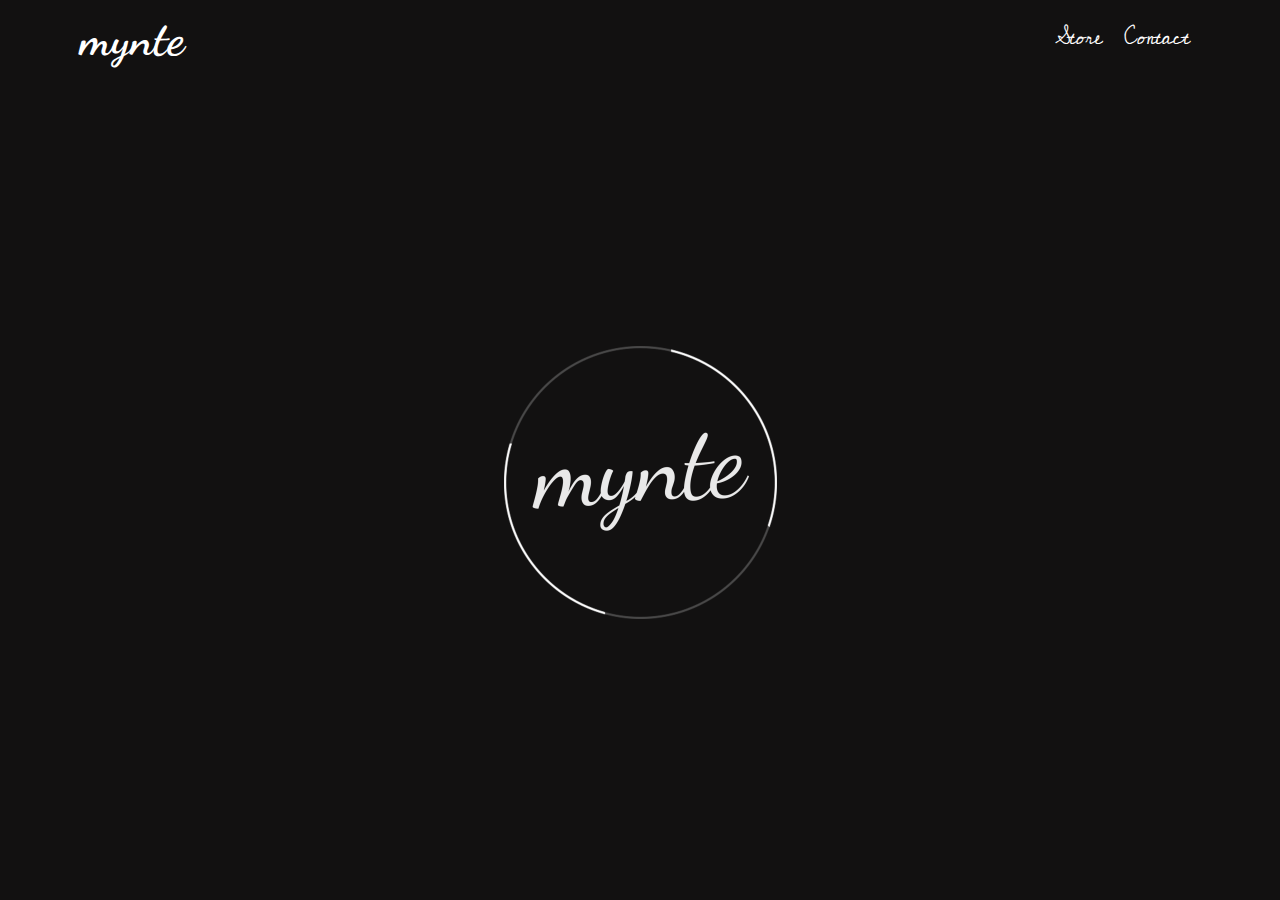
<file: index.html>
<!DOCTYPE html>
<html  >
<head>
  <!-- Site made with Mobirise Website Builder v4.10.7, https://mobirise.com -->
  <meta charset="UTF-8">
  <meta http-equiv="X-UA-Compatible" content="IE=edge">
  <meta name="generator" content="Mobirise v4.10.7, mobirise.com">
  <meta name="viewport" content="width=device-width, initial-scale=1, minimum-scale=1">
  <link rel="shortcut icon" href="assets/images/mynte-logo-black-m-128x128.png" type="image/x-icon">
  <meta name="description" content="Welcome to the home of Loyal! Learn about us or adventure through all of our subsidiaries.">
  
  <title>Mynte | Home</title>
  <link rel="stylesheet" href="assets/tether/tether.min.css">
  <link rel="stylesheet" href="assets/bootstrap/css/bootstrap.min.css">
  <link rel="stylesheet" href="assets/bootstrap/css/bootstrap-grid.min.css">
  <link rel="stylesheet" href="assets/bootstrap/css/bootstrap-reboot.min.css">
  <link rel="stylesheet" href="assets/soundcloud-plugin/style.css">
  <link rel="stylesheet" href="assets/dropdown/css/style.css">
  <link rel="stylesheet" href="assets/theme/css/style.css">
  <link rel="stylesheet" href="assets/mobirise/css/mbr-additional.css" type="text/css">
  
  
  
</head>
<body>
  <section class="menu cid-rJxPPwLfWd" once="menu" id="menu1-5l">

    

    <nav class="navbar navbar-expand beta-menu navbar-dropdown align-items-center navbar-toggleable-sm bg-color transparent">
        <button class="navbar-toggler navbar-toggler-right" type="button" data-toggle="collapse" data-target="#navbarSupportedContent" aria-controls="navbarSupportedContent" aria-expanded="false" aria-label="Toggle navigation">
            <div class="hamburger">
                <span></span>
                <span></span>
                <span></span>
                <span></span>
            </div>
        </button>
        <div class="menu-logo">
            <div class="navbar-brand">
                
                <span class="navbar-caption-wrap"><a class="navbar-caption text-white display-5" href="index.html">mynte</a></span>
            </div>
        </div>
        <div class="collapse navbar-collapse" id="navbarSupportedContent">
            <ul class="navbar-nav nav-dropdown nav-right" data-app-modern-menu="true"><li class="nav-item">
                    <a class="nav-link link text-white display-4" href="store.html">Store</a>
                </li>
                <li class="nav-item">
                    <a class="nav-link link text-white display-4" href="contact.html">
                        
                        Contact</a>
                </li></ul>
            
        </div>
    </nav>
</section>

<section class="engine"><a href="https://mobirise.info/m">website design templates</a></section><section class="header4 cid-rHoZE2YoIf mbr-fullscreen" id="header4-42">

    

    

    <div class="container">
        <div class="row justify-content-md-center">
            <div class="media-content col-md-10">
                
                
                <div class="mbr-text align-center mbr-white pb-3">
                    
                </div>
                
            </div>
            <div class="mbr-figure pt-5">
                <img src="assets/images/mynte-logo-white-570x570.png" alt="Mobirise" title="" style="width: 25%;">
            </div>
        </div>
    </div>
</section>


  <script src="assets/web/assets/jquery/jquery.min.js"></script>
  <script src="assets/popper/popper.min.js"></script>
  <script src="assets/tether/tether.min.js"></script>
  <script src="assets/bootstrap/js/bootstrap.min.js"></script>
  <script src="assets/smoothscroll/smooth-scroll.js"></script>
  <script src="assets/dropdown/js/nav-dropdown.js"></script>
  <script src="assets/dropdown/js/navbar-dropdown.js"></script>
  <script src="assets/touchswipe/jquery.touch-swipe.min.js"></script>
  <script src="assets/theme/js/script.js"></script>
  <script src="assets/witsec-mailform/witsec-mailform.js"></script>
  
  
</body>
</html>
</file>
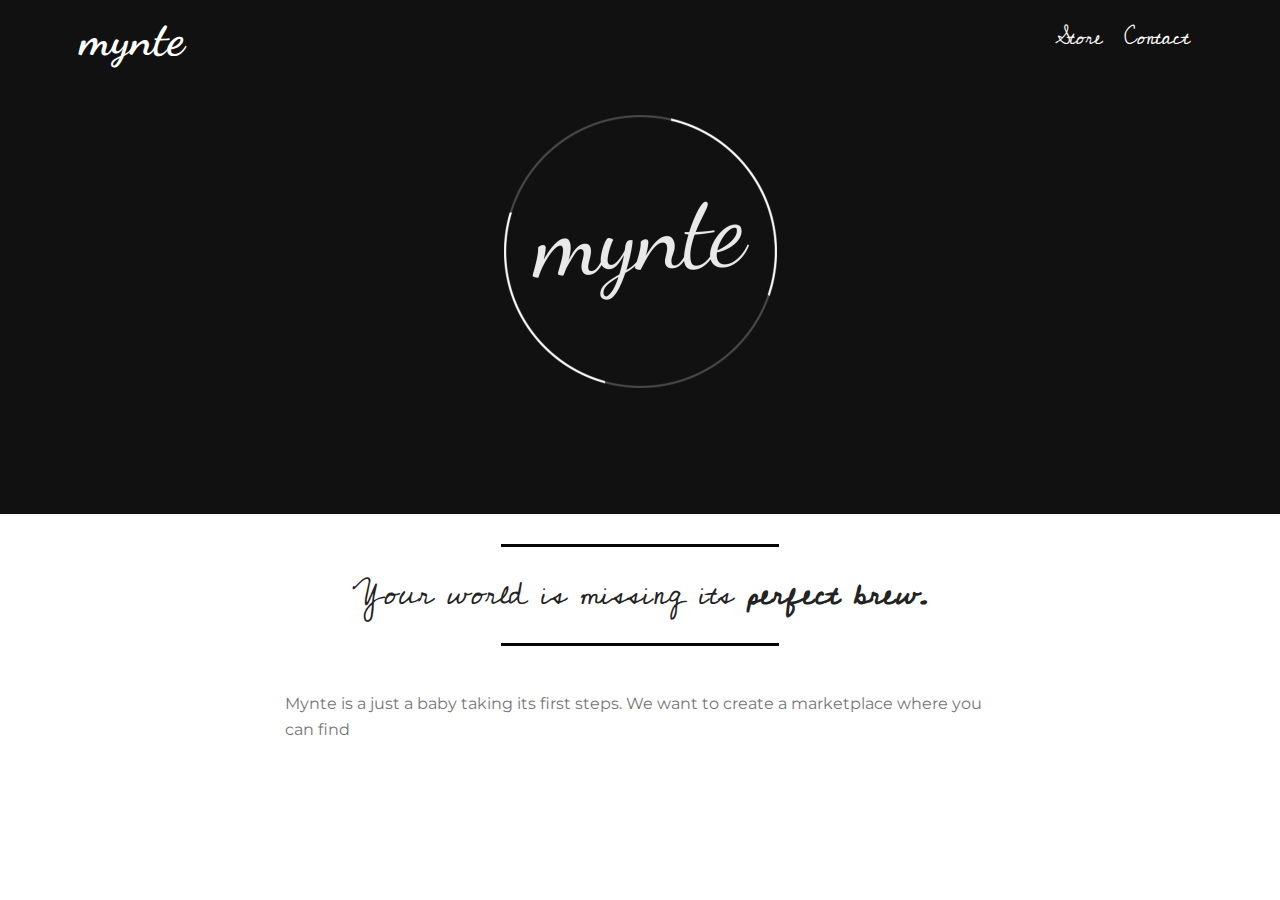
<file: aboutus.html>
<!DOCTYPE html>
<html  >
<head>
  <!-- Site made with Mobirise Website Builder v4.10.7, https://mobirise.com -->
  <meta charset="UTF-8">
  <meta http-equiv="X-UA-Compatible" content="IE=edge">
  <meta name="generator" content="Mobirise v4.10.7, mobirise.com">
  <meta name="viewport" content="width=device-width, initial-scale=1, minimum-scale=1">
  <link rel="shortcut icon" href="assets/images/mynte-logo-black-m-128x128.png" type="image/x-icon">
  <meta name="description" content="Learn about Mynte and what we do.">
  
  <title>Mynte | About Us</title>
  <link rel="stylesheet" href="assets/tether/tether.min.css">
  <link rel="stylesheet" href="assets/bootstrap/css/bootstrap.min.css">
  <link rel="stylesheet" href="assets/bootstrap/css/bootstrap-grid.min.css">
  <link rel="stylesheet" href="assets/bootstrap/css/bootstrap-reboot.min.css">
  <link rel="stylesheet" href="assets/soundcloud-plugin/style.css">
  <link rel="stylesheet" href="assets/dropdown/css/style.css">
  <link rel="stylesheet" href="assets/theme/css/style.css">
  <link rel="stylesheet" href="assets/mobirise/css/mbr-additional.css" type="text/css">
  
  
  
</head>
<body>
  <section class="menu cid-rJxPPwLfWd" once="menu" id="menu1-5l">

    

    <nav class="navbar navbar-expand beta-menu navbar-dropdown align-items-center navbar-toggleable-sm bg-color transparent">
        <button class="navbar-toggler navbar-toggler-right" type="button" data-toggle="collapse" data-target="#navbarSupportedContent" aria-controls="navbarSupportedContent" aria-expanded="false" aria-label="Toggle navigation">
            <div class="hamburger">
                <span></span>
                <span></span>
                <span></span>
                <span></span>
            </div>
        </button>
        <div class="menu-logo">
            <div class="navbar-brand">
                
                <span class="navbar-caption-wrap"><a class="navbar-caption text-white display-5" href="index.html">mynte</a></span>
            </div>
        </div>
        <div class="collapse navbar-collapse" id="navbarSupportedContent">
            <ul class="navbar-nav nav-dropdown nav-right" data-app-modern-menu="true"><li class="nav-item">
                    <a class="nav-link link text-white display-4" href="store.html">Store</a>
                </li>
                <li class="nav-item">
                    <a class="nav-link link text-white display-4" href="contact.html">
                        
                        Contact</a>
                </li></ul>
            
        </div>
    </nav>
</section>

<section class="engine"><a href="https://mobirise.info">Mobirise</a></section><section class="header4 cid-rHppQgZNOy" id="header4-4p">

    

    

    <div class="container">
        <div class="row justify-content-md-center">
            <div class="media-content col-md-10">
                
                
                <div class="mbr-text align-center mbr-white pb-3">
                    
                </div>
                
            </div>
            <div class="mbr-figure pt-5">
                <img src="assets/images/mynte-logo-white-570x570.png" alt="Mobirise" title="" style="width: 25%;">
            </div>
        </div>
    </div>
</section>

<section class="mbr-section article content9 cid-rHpqezowHU" id="content9-4t">
    
     

    <div class="container">
        <div class="inner-container" style="width: 100%;">
            <hr class="line" style="width: 25%;">
            <div class="section-text align-center mbr-fonts-style display-2">Your world is missing its <strong>perfect brew.</strong></div>
            <hr class="line" style="width: 25%;">
        </div>
        </div>
</section>

<section class="mbr-section article content1 cid-rHpqVnYdCC" id="content1-4u">
    
     

    <div class="container">
        <div class="media-container-row">
            <div class="mbr-text col-12 mbr-fonts-style display-7 col-md-8"><p>Mynte is a just a baby taking its first steps. We want to create a marketplace where you can find&nbsp;</p></div>
        </div>
    </div>
</section>


  <script src="assets/web/assets/jquery/jquery.min.js"></script>
  <script src="assets/popper/popper.min.js"></script>
  <script src="assets/tether/tether.min.js"></script>
  <script src="assets/bootstrap/js/bootstrap.min.js"></script>
  <script src="assets/smoothscroll/smooth-scroll.js"></script>
  <script src="assets/dropdown/js/nav-dropdown.js"></script>
  <script src="assets/dropdown/js/navbar-dropdown.js"></script>
  <script src="assets/touchswipe/jquery.touch-swipe.min.js"></script>
  <script src="assets/theme/js/script.js"></script>
  <script src="assets/witsec-mailform/witsec-mailform.js"></script>
  
  
</body>
</html>
</file>
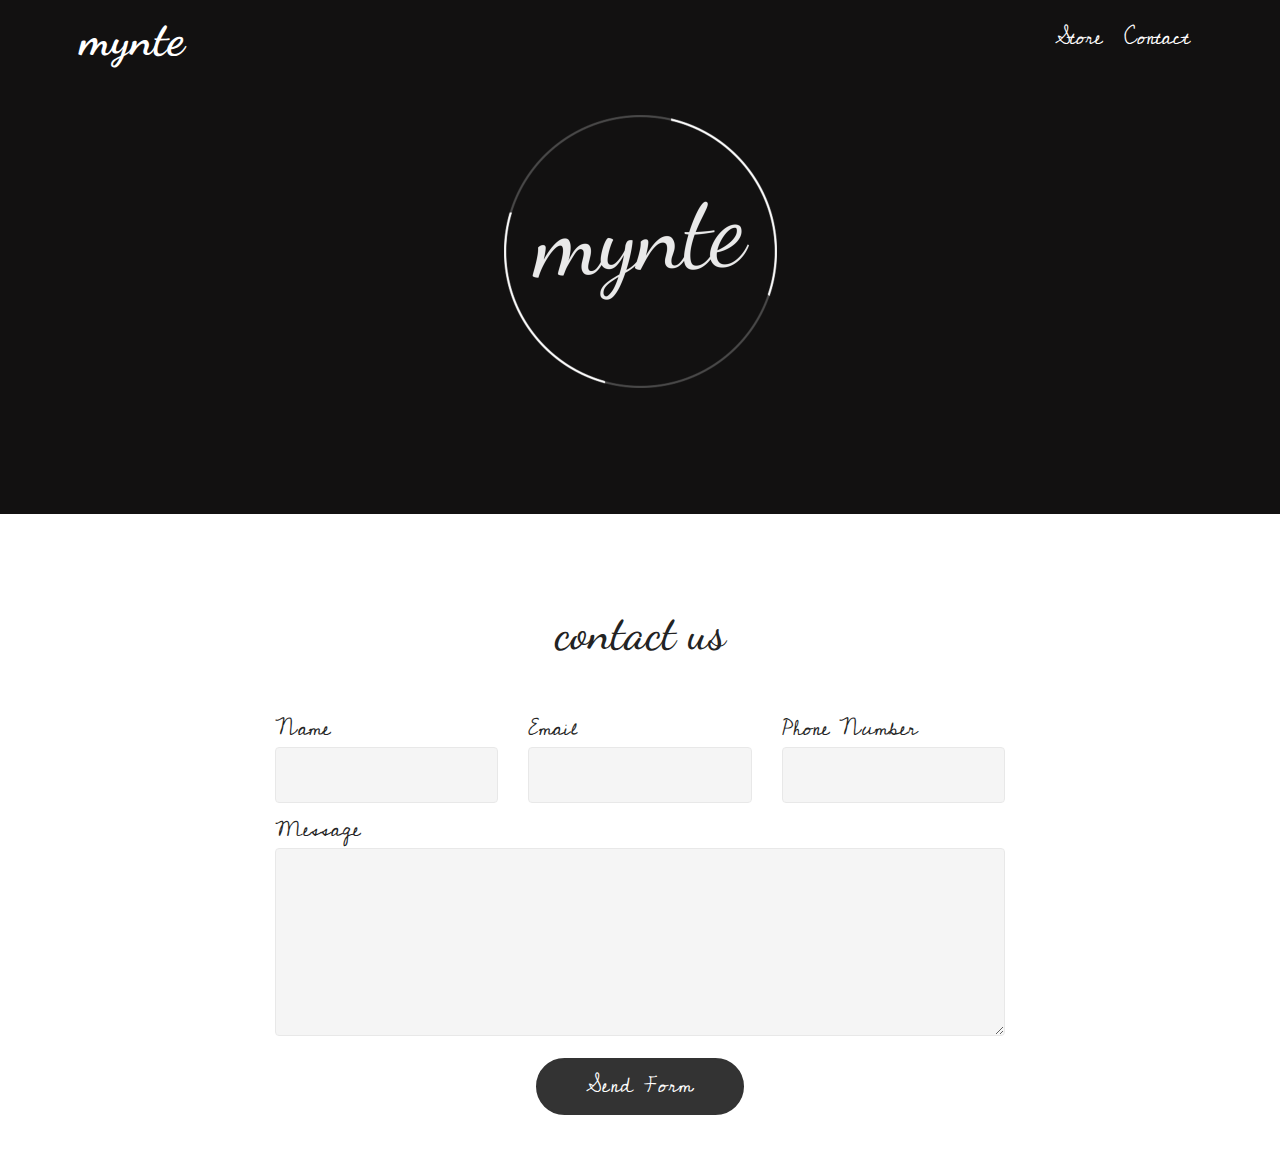
<file: contact.html>
<!DOCTYPE html>
<html  >
<head>
  <!-- Site made with Mobirise Website Builder v4.10.7, https://mobirise.com -->
  <meta charset="UTF-8">
  <meta http-equiv="X-UA-Compatible" content="IE=edge">
  <meta name="generator" content="Mobirise v4.10.7, mobirise.com">
  <meta name="viewport" content="width=device-width, initial-scale=1, minimum-scale=1">
  <link rel="shortcut icon" href="assets/images/mynte-logo-black-m-128x128.png" type="image/x-icon">
  <meta name="description" content="Need help with your morning roast? Feel free to contact us!">
  
  <title>Mynte | Contact</title>
  <link rel="stylesheet" href="assets/tether/tether.min.css">
  <link rel="stylesheet" href="assets/bootstrap/css/bootstrap.min.css">
  <link rel="stylesheet" href="assets/bootstrap/css/bootstrap-grid.min.css">
  <link rel="stylesheet" href="assets/bootstrap/css/bootstrap-reboot.min.css">
  <link rel="stylesheet" href="assets/soundcloud-plugin/style.css">
  <link rel="stylesheet" href="assets/dropdown/css/style.css">
  <link rel="stylesheet" href="assets/theme/css/style.css">
  <link rel="stylesheet" href="assets/mobirise/css/mbr-additional.css" type="text/css">
  
  
  
</head>
<body>
  <section class="menu cid-rJxPPwLfWd" once="menu" id="menu1-5l">

    

    <nav class="navbar navbar-expand beta-menu navbar-dropdown align-items-center navbar-toggleable-sm bg-color transparent">
        <button class="navbar-toggler navbar-toggler-right" type="button" data-toggle="collapse" data-target="#navbarSupportedContent" aria-controls="navbarSupportedContent" aria-expanded="false" aria-label="Toggle navigation">
            <div class="hamburger">
                <span></span>
                <span></span>
                <span></span>
                <span></span>
            </div>
        </button>
        <div class="menu-logo">
            <div class="navbar-brand">
                
                <span class="navbar-caption-wrap"><a class="navbar-caption text-white display-5" href="index.html">mynte</a></span>
            </div>
        </div>
        <div class="collapse navbar-collapse" id="navbarSupportedContent">
            <ul class="navbar-nav nav-dropdown nav-right" data-app-modern-menu="true"><li class="nav-item">
                    <a class="nav-link link text-white display-4" href="store.html">Store</a>
                </li>
                <li class="nav-item">
                    <a class="nav-link link text-white display-4" href="contact.html">
                        
                        Contact</a>
                </li></ul>
            
        </div>
    </nav>
</section>

<section class="engine"><a href="https://mobirise.info/o">portfolio site templates</a></section><section class="header4 cid-rHpnh3OdPV" id="header4-4l">

    

    

    <div class="container">
        <div class="row justify-content-md-center">
            <div class="media-content col-md-10">
                
                
                <div class="mbr-text align-center mbr-white pb-3">
                    
                </div>
                
            </div>
            <div class="mbr-figure pt-5">
                <img src="assets/images/mynte-logo-white-570x570.png" alt="Mobirise" title="" style="width: 25%;">
            </div>
        </div>
    </div>
</section>

<section class="mbr-section form1 cid-rHpnBcNslK" id="form1-4m">

    

    
    <div class="container">
        <div class="row justify-content-center">
            <div class="title col-12 col-lg-8">
                <h2 class="mbr-section-title align-center pb-3 mbr-fonts-style display-5">
                    contact us</h2>
                
            </div>
        </div>
    </div>
    <div class="container">
        <div class="row justify-content-center">
            <div class="media-container-column col-lg-8" data-form-type="formoid">
                <!---Formbuilder Form--->
                <form action="https://mobirise.com/" method="POST" class="mbr-form form-with-styler" data-form-title="Mobirise Form"><input type="hidden" name="email" data-form-email="true" value="bC5OAk6Rtdkxow+1DUGWDFp7oi+muvhyKmu9DA79WM1JYuKsNJv4AeI3UQE0SF/TKelS3dcclqZhel7eJBxUHsWo1GeH5xvLMB50IrSYZ1y8Ba9OYM/MRqQySRA6rJJV">
                    <div class="row">
                        <div hidden="hidden" data-form-alert="" class="alert alert-success col-12">Thank you for contacting us! We usually respond within 24 hours.</div>
                        <div hidden="hidden" data-form-alert-danger="" class="alert alert-danger col-12">
                        </div>
                    </div>
                    <div class="dragArea row">
                        <div class="col-md-4  form-group" data-for="name">
                            <label for="name-form1-4m" class="form-control-label mbr-fonts-style display-4">Name</label>
                            <input type="text" name="name" data-form-field="Name" required="required" class="form-control display-7" id="name-form1-4m">
                        </div>
                        <div class="col-md-4  form-group" data-for="email">
                            <label for="email-form1-4m" class="form-control-label mbr-fonts-style display-4">Email</label>
                            <input type="email" name="email" data-form-field="Email" required="required" class="form-control display-7" id="email-form1-4m">
                        </div>
                        <div data-for="phone" class="col-md-4  form-group">
                            <label for="phone-form1-4m" class="form-control-label mbr-fonts-style display-4">Phone Number</label>
                            <input type="tel" name="phone" data-form-field="Phone" class="form-control display-7" id="phone-form1-4m">
                        </div>
                        <div data-for="message" class="col-md-12 form-group">
                            <label for="message-form1-4m" class="form-control-label mbr-fonts-style display-4">Message</label>
                            <textarea name="message" data-form-field="Message" class="form-control display-7" id="message-form1-4m"></textarea>
                        </div>
                        <div class="col-md-12 input-group-btn align-center"><button type="submit" class="btn btn-form btn-black display-4">Send Form</button></div>
                    </div>
                </form><!---Formbuilder Form--->
            </div>
        </div>
    </div>
</section>


  <script src="assets/web/assets/jquery/jquery.min.js"></script>
  <script src="assets/popper/popper.min.js"></script>
  <script src="assets/tether/tether.min.js"></script>
  <script src="assets/bootstrap/js/bootstrap.min.js"></script>
  <script src="assets/smoothscroll/smooth-scroll.js"></script>
  <script src="assets/touchswipe/jquery.touch-swipe.min.js"></script>
  <script src="assets/dropdown/js/nav-dropdown.js"></script>
  <script src="assets/dropdown/js/navbar-dropdown.js"></script>
  <script src="assets/witsec-mailform/witsec-mailform.js"></script>
  <script src="assets/theme/js/script.js"></script>
  <script src="assets/formoid/formoid.min.js"></script>
  
  
</body>
</html>
</file>
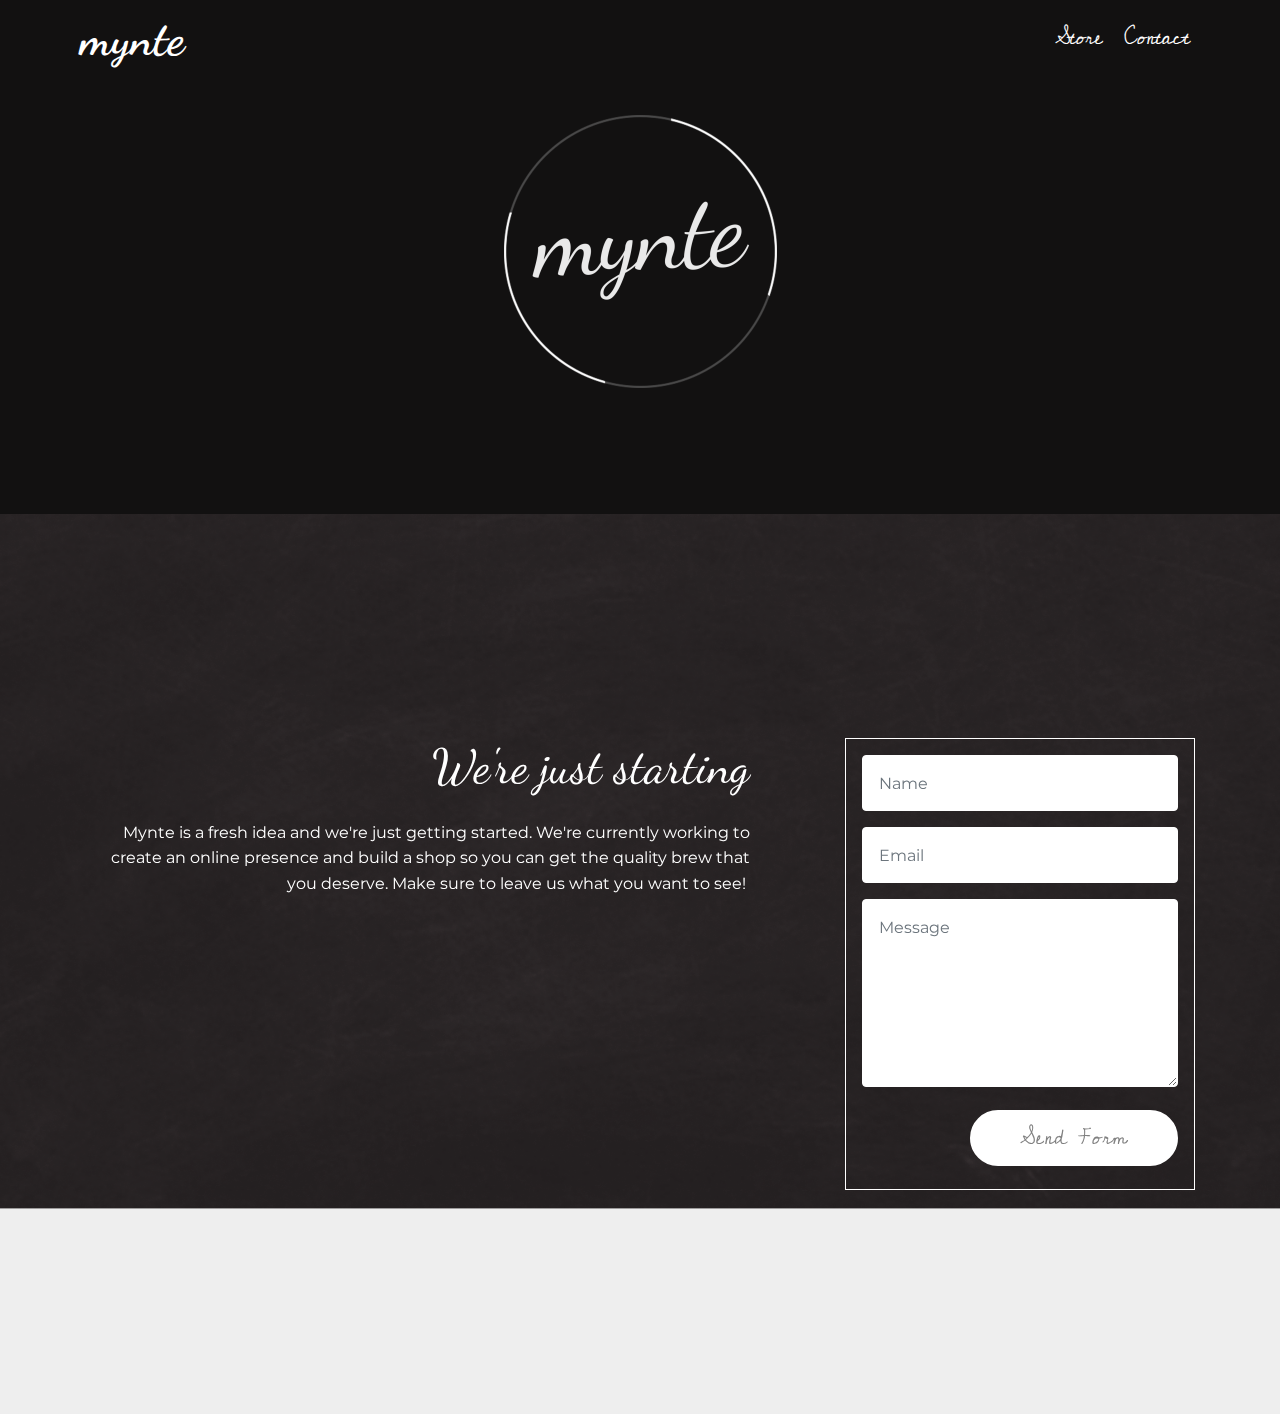
<file: store.html>
<!DOCTYPE html>
<html  >
<head>
  <!-- Site made with Mobirise Website Builder v4.10.7, https://mobirise.com -->
  <meta charset="UTF-8">
  <meta http-equiv="X-UA-Compatible" content="IE=edge">
  <meta name="generator" content="Mobirise v4.10.7, mobirise.com">
  <meta name="viewport" content="width=device-width, initial-scale=1, minimum-scale=1">
  <link rel="shortcut icon" href="assets/images/mynte-logo-black-m-128x128.png" type="image/x-icon">
  <meta name="description" content="Mynte's Collections contain the finest coffees and sweets you can find on the internet. Browse now to find the perfect morning brew.">
  
  <title>Mynte | Store</title>
  <link rel="stylesheet" href="assets/web/assets/mobirise-icons/mobirise-icons.css">
  <link rel="stylesheet" href="assets/tether/tether.min.css">
  <link rel="stylesheet" href="assets/soundcloud-plugin/style.css">
  <link rel="stylesheet" href="assets/bootstrap/css/bootstrap.min.css">
  <link rel="stylesheet" href="assets/bootstrap/css/bootstrap-grid.min.css">
  <link rel="stylesheet" href="assets/bootstrap/css/bootstrap-reboot.min.css">
  <link rel="stylesheet" href="assets/dropdown/css/style.css">
  <link rel="stylesheet" href="assets/theme/css/style.css">
  <link rel="stylesheet" href="assets/mobirise/css/mbr-additional.css" type="text/css">
  
  
  
</head>
<body>
  <section class="menu cid-rSLgAFUrpy" once="menu" id="menu1-4o">

    

    <nav class="navbar navbar-expand beta-menu navbar-dropdown align-items-center navbar-toggleable-sm bg-color transparent">
        <button class="navbar-toggler navbar-toggler-right" type="button" data-toggle="collapse" data-target="#navbarSupportedContent" aria-controls="navbarSupportedContent" aria-expanded="false" aria-label="Toggle navigation">
            <div class="hamburger">
                <span></span>
                <span></span>
                <span></span>
                <span></span>
            </div>
        </button>
        <div class="menu-logo">
            <div class="navbar-brand">
                
                <span class="navbar-caption-wrap"><a class="navbar-caption text-white display-5" href="index.html">mynte</a></span>
            </div>
        </div>
        <div class="collapse navbar-collapse" id="navbarSupportedContent">
            <ul class="navbar-nav nav-dropdown nav-right" data-app-modern-menu="true"><li class="nav-item">
                    <a class="nav-link link text-white display-4" href="store.html">Store</a>
                </li>
                <li class="nav-item">
                    <a class="nav-link link text-white display-4" href="contact.html">
                        
                        Contact</a>
                </li></ul>
            
        </div>
    </nav>
</section>

<section class="engine"><a href="https://mobirise.info/h">how to create a web page for free</a></section><section class="header4 cid-rSLgAC3Zsg" id="header4-4m">

    

    

    <div class="container">
        <div class="row justify-content-md-center">
            <div class="media-content col-md-10">
                
                
                <div class="mbr-text align-center mbr-white pb-3">
                    
                </div>
                
            </div>
            <div class="mbr-figure pt-5">
                <img src="assets/images/mynte-logo-white-570x570.png" alt="Mobirise" title="" style="width: 25%;">
            </div>
        </div>
    </div>
</section>

<section class="header15 cid-rSLioYZgz1 mbr-fullscreen mbr-parallax-background" id="header15-4p">

    

    <div class="mbr-overlay" style="opacity: 0; background-color: rgb(7, 59, 76);"></div>

    <div class="container align-right">
        <div class="row">
            <div class="mbr-white col-lg-8 col-md-7 content-container">
                <h1 class="mbr-section-title mbr-bold pb-3 mbr-fonts-style display-5"><span style="font-weight: normal;">We're just starting</span></h1>
                <p class="mbr-text pb-3 mbr-fonts-style display-7">
                    Mynte is a fresh idea and we're just getting started. We're currently working to create an online presence and build a shop so you can get the quality brew that you deserve. Make sure to leave us what you want to see!&nbsp;</p>
            </div>
            <div class="col-lg-4 col-md-5">
                <div class="form-container">
                    <div class="media-container-column" data-form-type="formoid">
                        <!---Formbuilder Form--->
                        <form action="https://mobirise.com/" method="POST" class="mbr-form form-with-styler" data-form-title="Mobirise Form"><input type="hidden" name="email" data-form-email="true" value="WLyLv6jivxp4zXW0cy7GiaNES7ASD2ARmEPU20W4+rbfNCZpHETIRP7IJNmi7nR7h3xvTzqGppageLY14b+OluB74sfHunpjoudzzOypiFn/k/B6fuJHZgXNvW2Ln2YS">
                            <div class="row">
                                <div hidden="hidden" data-form-alert="" class="alert alert-success col-12">Thanks for filling out the form!</div>
                                <div hidden="hidden" data-form-alert-danger="" class="alert alert-danger col-12">
                                </div>
                            </div>
                            <div class="dragArea row">
                                <div class="col-md-12 form-group " data-for="name">
                                    <input type="text" name="name" placeholder="Name" data-form-field="Name" required="required" class="form-control px-3 display-7" id="name-header15-4p">
                                </div>
                                <div class="col-md-12 form-group " data-for="email">
                                    <input type="email" name="email" placeholder="Email" data-form-field="Email" required="required" class="form-control px-3 display-7" id="email-header15-4p">
                                </div>
                                
                                <div data-for="message" class="col-md-12 form-group ">
                                    <textarea name="message" placeholder="Message" data-form-field="Message" class="form-control px-3 display-7" id="message-header15-4p"></textarea>
                                </div>
                                <div class="col-md-12 input-group-btn"><button type="submit" class="btn btn-form btn-white display-4">Send Form</button></div>
                            </div>
                        </form><!---Formbuilder Form--->
                    </div>
                </div>
            </div>
        </div>
    </div>
    
</section>


  <script src="assets/web/assets/jquery/jquery.min.js"></script>
  <script src="assets/popper/popper.min.js"></script>
  <script src="assets/tether/tether.min.js"></script>
  <script src="assets/bootstrap/js/bootstrap.min.js"></script>
  <script src="assets/smoothscroll/smooth-scroll.js"></script>
  <script src="assets/parallax/jarallax.min.js"></script>
  <script src="assets/dropdown/js/nav-dropdown.js"></script>
  <script src="assets/dropdown/js/navbar-dropdown.js"></script>
  <script src="assets/touchswipe/jquery.touch-swipe.min.js"></script>
  <script src="assets/witsec-mailform/witsec-mailform.js"></script>
  <script src="assets/theme/js/script.js"></script>
  <script src="assets/formoid/formoid.min.js"></script>
  
  
</body>
</html>
</file>
<file: assets/soundcloud-plugin/style.css>
.addons-container {
  position: relative;
  margin-left: auto;
  margin-right: auto;
  padding-right: 15px;
  padding-left: 15px; }
  @media (min-width: 576px) {
    .addons-container {
      padding-right: 15px;
      padding-left: 15px; } }
  @media (min-width: 768px) {
    .addons-container {
      padding-right: 15px;
      padding-left: 15px; } }
  @media (min-width: 992px) {
    .addons-container {
      padding-right: 15px;
      padding-left: 15px; } }
  @media (min-width: 1200px) {
    .addons-container {
      padding-right: 15px;
      padding-left: 15px; } }
  @media (min-width: 576px) {
    .addons-container {
      width: 540px;
      max-width: 100%; } }
  @media (min-width: 768px) {
    .addons-container {
      width: 720px;
      max-width: 100%; } }
  @media (min-width: 992px) {
    .addons-container {
      width: 960px;
      max-width: 100%; } }
  @media (min-width: 1200px) {
    .addons-container {
      width: 1140px;
      max-width: 100%; } }

.addons-container-inner{
    position: relative;
    width: 100%;
    min-height: 1px;
    padding-right: 15px;
    padding-left: 15px;
}
@media (min-width: 567px) {
    .addons-container-inner{
        -ms-flex: 0 0 66.666667%;
        flex: 0 0 66.666667%;
        max-width: 66.666667%;
    }
}
.addons-row{
    display: flex;
    justify-content:center;
}
</file>
<file: assets/dropdown/css/style.css>
.navbar-dropdown {
  left: 0;
  padding: 0;
  position: absolute;
  right: 0;
  top: 0;
  transition: all 0.45s ease;
  z-index: 1030;
  background: #282828; }
  .navbar-dropdown .navbar-logo {
    margin-right: 0.8rem;
    transition: margin 0.3s ease-in-out;
    vertical-align: middle; }
    .navbar-dropdown .navbar-logo img {
      height: 3.125rem;
      transition: all 0.3s ease-in-out; }
    .navbar-dropdown .navbar-logo.mbr-iconfont {
      font-size: 3.125rem;
      line-height: 3.125rem; }
  .navbar-dropdown .navbar-caption {
    font-weight: 700;
    white-space: normal;
    vertical-align: -4px;
    line-height: 3.125rem !important; }
    .navbar-dropdown .navbar-caption, .navbar-dropdown .navbar-caption:hover {
      color: inherit;
      text-decoration: none; }
  .navbar-dropdown .mbr-iconfont + .navbar-caption {
    vertical-align: -1px; }
  .navbar-dropdown.navbar-fixed-top {
    position: fixed; }
  .navbar-dropdown .navbar-brand span {
    vertical-align: -4px; }
  .navbar-dropdown.bg-color.transparent {
    background: none; }
  .navbar-dropdown.navbar-short .navbar-brand {
    padding: 0.625rem 0; }
    .navbar-dropdown.navbar-short .navbar-brand span {
      vertical-align: -1px; }
  .navbar-dropdown.navbar-short .navbar-caption {
    line-height: 2.375rem !important;
    vertical-align: -2px; }
  .navbar-dropdown.navbar-short .navbar-logo {
    margin-right: 0.5rem; }
    .navbar-dropdown.navbar-short .navbar-logo img {
      height: 2.375rem; }
    .navbar-dropdown.navbar-short .navbar-logo.mbr-iconfont {
      font-size: 2.375rem;
      line-height: 2.375rem; }
  .navbar-dropdown.navbar-short .mbr-table-cell {
    height: 3.625rem; }
  .navbar-dropdown .navbar-close {
    left: 0.6875rem;
    position: fixed;
    top: 0.75rem;
    z-index: 1000; }
  .navbar-dropdown .hamburger-icon {
    content: "";
    display: inline-block;
    vertical-align: middle;
    width: 16px;
    -webkit-box-shadow: 0 -6px 0 1px #282828,0 0 0 1px #282828,0 6px 0 1px #282828;
    -moz-box-shadow: 0 -6px 0 1px #282828,0 0 0 1px #282828,0 6px 0 1px #282828;
    box-shadow: 0 -6px 0 1px #282828,0 0 0 1px #282828,0 6px 0 1px #282828; }

.dropdown-menu .dropdown-toggle[data-toggle="dropdown-submenu"]::after {
  border-bottom: 0.35em solid transparent;
  border-left: 0.35em solid;
  border-right: 0;
  border-top: 0.35em solid transparent;
  margin-left: 0.3rem; }

.dropdown-menu .dropdown-item:focus {
  outline: 0; }

.nav-dropdown {
  font-size: 0.75rem;
  font-weight: 500;
  height: auto !important; }
  .nav-dropdown .nav-btn {
    padding-left: 1rem; }
  .nav-dropdown .link {
    margin: .667em 1.667em;
    font-weight: 500;
    padding: 0;
    transition: color .2s ease-in-out; }
    .nav-dropdown .link.dropdown-toggle {
      margin-right: 2.583em; }
      .nav-dropdown .link.dropdown-toggle::after {
        margin-left: .25rem;
        border-top: 0.35em solid;
        border-right: 0.35em solid transparent;
        border-left: 0.35em solid transparent;
        border-bottom: 0; }
      .nav-dropdown .link.dropdown-toggle[aria-expanded="true"] {
        margin: 0;
        padding: 0.667em 3.263em  0.667em 1.667em; }
  .nav-dropdown .link::after,
  .nav-dropdown .dropdown-item::after {
    color: inherit; }
  .nav-dropdown .btn {
    font-size: 0.75rem;
    font-weight: 700;
    letter-spacing: 0;
    margin-bottom: 0;
    padding-left: 1.25rem;
    padding-right: 1.25rem; }
  .nav-dropdown .dropdown-menu {
    border-radius: 0;
    border: 0;
    left: 0;
    margin: 0;
    padding-bottom: 1.25rem;
    padding-top: 1.25rem;
    position: relative; }
  .nav-dropdown .dropdown-submenu {
    margin-left: 0.125rem;
    top: 0; }
  .nav-dropdown .dropdown-item {
    font-weight: 500;
    line-height: 2;
    padding: 0.3846em 4.615em 0.3846em 1.5385em;
    position: relative;
    transition: color .2s ease-in-out, background-color .2s ease-in-out; }
    .nav-dropdown .dropdown-item::after {
      margin-top: -0.3077em;
      position: absolute;
      right: 1.1538em;
      top: 50%; }
    .nav-dropdown .dropdown-item:focus, .nav-dropdown .dropdown-item:hover {
      background: none; }

@media (max-width: 767px) {
  .nav-dropdown.navbar-toggleable-sm {
    bottom: 0;
    display: none;
    left: 0;
    overflow-x: hidden;
    position: fixed;
    top: 0;
    transform: translateX(-100%);
    -ms-transform: translateX(-100%);
    -webkit-transform: translateX(-100%);
    width: 18.75rem;
    z-index: 999; } }
.nav-dropdown.navbar-toggleable-xl {
  bottom: 0;
  display: none;
  left: 0;
  overflow-x: hidden;
  position: fixed;
  top: 0;
  transform: translateX(-100%);
  -ms-transform: translateX(-100%);
  -webkit-transform: translateX(-100%);
  width: 18.75rem;
  z-index: 999; }

.nav-dropdown-sm {
  display: block !important;
  overflow-x: hidden;
  overflow: auto;
  padding-top: 3.875rem; }
  .nav-dropdown-sm::after {
    content: "";
    display: block;
    height: 3rem;
    width: 100%; }
  .nav-dropdown-sm.collapse.in ~ .navbar-close {
    display: block !important; }
  .nav-dropdown-sm.collapsing, .nav-dropdown-sm.collapse.in {
    transform: translateX(0);
    -ms-transform: translateX(0);
    -webkit-transform: translateX(0);
    transition: all 0.25s ease-out;
    -webkit-transition: all 0.25s ease-out;
    background: #282828; }
  .nav-dropdown-sm.collapsing[aria-expanded="false"] {
    transform: translateX(-100%);
    -ms-transform: translateX(-100%);
    -webkit-transform: translateX(-100%); }
  .nav-dropdown-sm .nav-item {
    display: block;
    margin-left: 0 !important;
    padding-left: 0; }
  .nav-dropdown-sm .link,
  .nav-dropdown-sm .dropdown-item {
    border-top: 1px dotted rgba(255, 255, 255, 0.1);
    font-size: 0.8125rem;
    line-height: 1.6;
    margin: 0 !important;
    padding: 0.875rem 2.4rem 0.875rem 1.5625rem !important;
    position: relative;
    white-space: normal; }
    .nav-dropdown-sm .link:focus, .nav-dropdown-sm .link:hover,
    .nav-dropdown-sm .dropdown-item:focus,
    .nav-dropdown-sm .dropdown-item:hover {
      background: rgba(0, 0, 0, 0.2) !important;
      color: #c0a375; }
  .nav-dropdown-sm .nav-btn {
    position: relative;
    padding: 1.5625rem 1.5625rem 0 1.5625rem; }
    .nav-dropdown-sm .nav-btn::before {
      border-top: 1px dotted rgba(255, 255, 255, 0.1);
      content: "";
      left: 0;
      position: absolute;
      top: 0;
      width: 100%; }
    .nav-dropdown-sm .nav-btn + .nav-btn {
      padding-top: 0.625rem; }
      .nav-dropdown-sm .nav-btn + .nav-btn::before {
        display: none; }
  .nav-dropdown-sm .btn {
    padding: 0.625rem 0; }
  .nav-dropdown-sm .dropdown-toggle[data-toggle="dropdown-submenu"]::after {
    margin-left: .25rem;
    border-top: 0.35em solid;
    border-right: 0.35em solid transparent;
    border-left: 0.35em solid transparent;
    border-bottom: 0; }
  .nav-dropdown-sm .dropdown-toggle[data-toggle="dropdown-submenu"][aria-expanded="true"]::after {
    border-top: 0;
    border-right: 0.35em solid transparent;
    border-left: 0.35em solid transparent;
    border-bottom: 0.35em solid; }
  .nav-dropdown-sm .dropdown-menu {
    margin: 0;
    padding: 0;
    position: relative;
    top: 0;
    left: 0;
    width: 100%;
    border: 0;
    float: none;
    border-radius: 0;
    background: none; }
  .nav-dropdown-sm .dropdown-submenu {
    left: 100%;
    margin-left: 0.125rem;
    margin-top: -1.25rem;
    top: 0; }

.navbar-toggleable-sm .nav-dropdown .dropdown-menu {
  position: absolute; }

.navbar-toggleable-sm .nav-dropdown .dropdown-submenu {
  left: 100%;
  margin-left: 0.125rem;
  margin-top: -1.25rem;
  top: 0; }

.navbar-toggleable-sm.opened .nav-dropdown .dropdown-menu {
  position: relative; }

.navbar-toggleable-sm.opened .nav-dropdown .dropdown-submenu {
  left: 0;
  margin-left: 00rem;
  margin-top: 0rem;
  top: 0; }

.is-builder .nav-dropdown.collapsing {
  transition: none !important; }

/*# sourceMappingURL=style.css.map */
</file>
<file: assets/theme/css/style.css>
/*!
 * Mobirise v4 theme (https://mobirise.com/)
 * Copyright 2017 Mobirise
 */
section {
  background-color: #eeeeee;
}

section,
.container,
.container-fluid {
  position: relative;
  word-wrap: break-word;
}

a.mbr-iconfont:hover {
  text-decoration: none;
}

.article .lead p, .article .lead ul, .article .lead ol, .article .lead pre, .article .lead blockquote {
  margin-bottom: 0;
}

a {
  font-style: normal;
  font-weight: 400;
  cursor: pointer;
}

a, a:hover {
  text-decoration: none;
}

figure {
  margin-bottom: 0;
}

body {
  color: #232323;
}

h1, h2, h3, h4, h5, h6,
.h1, .h2, .h3, .h4, .h5, .h6,
.display-1, .display-2, .display-3, .display-4 {
  line-height: 1;
  word-break: break-word;
  word-wrap: break-word;
}

b, strong {
  font-weight: bold;
}

blockquote {
  padding: 10px 0 10px 20px;
  position: relative;
  border-left: 2px solid;
  border-color: #ff3366;
}

input:-webkit-autofill, input:-webkit-autofill:hover, input:-webkit-autofill:focus, input:-webkit-autofill:active {
  transition-delay: 9999s;
  transition-property: background-color, color;
}

textarea[type="hidden"] {
  display: none;
}

body {
  position: relative;
}

section {
  background-position: 50% 50%;
  background-repeat: no-repeat;
  background-size: cover;
}

section .mbr-background-video,
section .mbr-background-video-preview {
  position: absolute;
  bottom: 0;
  left: 0;
  right: 0;
  top: 0;
}

.hidden {
  visibility: hidden;
}

.mbr-z-index20 {
  z-index: 20;
}

/*! Base colors */
.mbr-white {
  color: #ffffff;
}

.mbr-black {
  color: #000000;
}

.mbr-bg-white {
  background-color: #ffffff;
}

.mbr-bg-black {
  background-color: #000000;
}

/*! Text-aligns */
.align-left {
  text-align: left;
}

.align-center {
  text-align: center;
}

.align-right {
  text-align: right;
}

@media (max-width: 767px) {
  .align-left, .align-center, .align-right, .mbr-section-btn, .mbr-section-title {
    text-align: center;
  }
}

/*! Font-weight  */
.mbr-light {
  font-weight: 300;
}

.mbr-regular {
  font-weight: 400;
}

.mbr-semibold {
  font-weight: 500;
}

.mbr-bold {
  font-weight: 700;
}

/*! Media  */
.media-size-item {
  -webkit-flex: 1 1 auto;
  -moz-flex: 1 1 auto;
  -ms-flex: 1 1 auto;
  -o-flex: 1 1 auto;
  flex: 1 1 auto;
}

.media-content {
  -webkit-flex-basis: 100%;
  flex-basis: 100%;
}

.media-container-row {
  display: -ms-flexbox;
  display: -webkit-flex;
  display: flex;
  -webkit-flex-direction: row;
  -ms-flex-direction: row;
  flex-direction: row;
  -webkit-flex-wrap: wrap;
  -ms-flex-wrap: wrap;
  flex-wrap: wrap;
  -webkit-justify-content: center;
  -ms-flex-pack: center;
  justify-content: center;
  -webkit-align-content: center;
  -ms-flex-line-pack: center;
  align-content: center;
  -webkit-align-items: start;
  -ms-flex-align: start;
  align-items: start;
}

.media-container-row .media-size-item {
  width: 400px;
}

.media-container-column {
  display: -ms-flexbox;
  display: -webkit-flex;
  display: flex;
  -webkit-flex-direction: column;
  -ms-flex-direction: column;
  flex-direction: column;
  -webkit-flex-wrap: wrap;
  -ms-flex-wrap: wrap;
  flex-wrap: wrap;
  -webkit-justify-content: center;
  -ms-flex-pack: center;
  justify-content: center;
  -webkit-align-content: center;
  -ms-flex-line-pack: center;
  align-content: center;
  -webkit-align-items: stretch;
  -ms-flex-align: stretch;
  align-items: stretch;
}

.media-container-column > * {
  width: 100%;
}

@media (min-width: 992px) {
  .media-container-row {
    -webkit-flex-wrap: nowrap;
    -ms-flex-wrap: nowrap;
    flex-wrap: nowrap;
  }
}

figure {
  overflow: hidden;
}

figure[mbr-media-size] {
  transition: width 0.1s;
}

.mbr-figure img, .mbr-figure iframe {
  display: block;
  width: 100%;
}

.card {
  background-color: transparent;
  border: none;
}

.card-box {
  width: 100%;
}

.card-img {
  text-align: center;
  flex-shrink: 0;
  -webkit-flex-shrink: 0;
}

.media {
  max-width: 100%;
  margin: 0 auto;
}

.mbr-figure {
  -ms-flex-item-align: center;
  -ms-grid-row-align: center;
  -webkit-align-self: center;
  align-self: center;
}

.media-container > div {
  max-width: 100%;
}

.mbr-figure img, .card-img img {
  width: 100%;
}

@media (max-width: 991px) {
  .media-size-item {
    width: auto !important;
  }
  .media {
    width: auto;
  }
  .mbr-figure {
    width: 100% !important;
  }
}

/*! Buttons */
.mbr-section-btn {
  margin-left: -.25rem;
  margin-right: -.25rem;
  font-size: 0;
}

nav .mbr-section-btn {
  margin-left: 0rem;
  margin-right: 0rem;
}

/*! Btn icon margin */
.btn .mbr-iconfont, .btn.btn-sm .mbr-iconfont {
  cursor: pointer;
  margin-right: 0.5rem;
}

.btn.btn-md .mbr-iconfont, .btn.btn-md .mbr-iconfont {
  margin-right: 0.8rem;
}

.mbr-regular {
  font-weight: 400;
}

.mbr-semibold {
  font-weight: 500;
}

.mbr-bold {
  font-weight: 700;
}

[type="submit"] {
  -webkit-appearance: none;
}

/*! Full-screen */
.mbr-fullscreen .mbr-overlay {
  min-height: 100vh;
}

.mbr-fullscreen {
  display: flex;
  display: -webkit-flex;
  display: -moz-flex;
  display: -ms-flex;
  display: -o-flex;
  align-items: center;
  -webkit-align-items: center;
  min-height: 100vh;
  padding-top: 3rem;
  padding-bottom: 3rem;
}

/*! Map */
.map {
  height: 25rem;
  position: relative;
}

.map iframe {
  width: 100%;
  height: 100%;
}

/* Form */
.form-asterisk {
  font-family: initial;
  position: absolute;
  top: -2px;
  font-weight: normal;
}

/*! Scroll to top arrow */
.mbr-arrow-up {
  bottom: 25px;
  right: 90px;
  position: fixed;
  text-align: right;
  z-index: 5000;
  color: #ffffff;
  font-size: 32px;
  transform: rotate(180deg);
  -webkit-transform: rotate(180deg);
}

.mbr-arrow-up a {
  background: rgba(0, 0, 0, 0.2);
  border-radius: 3px;
  color: #fff;
  display: inline-block;
  height: 60px;
  width: 60px;
  outline-style: none !important;
  position: relative;
  text-decoration: none;
  transition: all .3s ease-in-out;
  cursor: pointer;
  text-align: center;
}

.mbr-arrow-up a:hover {
  background-color: rgba(0, 0, 0, 0.4);
}

.mbr-arrow-up a i {
  line-height: 60px;
}

.mbr-arrow-up-icon {
  display: block;
  color: #fff;
}

.mbr-arrow-up-icon::before {
  content: "\203a";
  display: inline-block;
  font-family: serif;
  font-size: 32px;
  line-height: 1;
  font-style: normal;
  position: relative;
  top: 6px;
  left: -4px;
  -webkit-transform: rotate(-90deg);
  transform: rotate(-90deg);
}

/*! Arrow Down */
.mbr-arrow {
  position: absolute;
  bottom: 45px;
  left: 50%;
  width: 60px;
  height: 60px;
  cursor: pointer;
  background-color: rgba(80, 80, 80, 0.5);
  border-radius: 50%;
  -webkit-transform: translateX(-50%);
  transform: translateX(-50%);
}

.mbr-arrow > a {
  display: inline-block;
  text-decoration: none;
  outline-style: none;
  -webkit-animation: arrowdown 1.7s ease-in-out infinite;
  animation: arrowdown 1.7s ease-in-out infinite;
}

.mbr-arrow > a > i {
  position: absolute;
  top: -2px;
  left: 15px;
  font-size: 2rem;
}

@keyframes arrowdown {
  0% {
    transform: translateY(0px);
    -webkit-transform: translateY(0px);
  }
  50% {
    transform: translateY(-5px);
    -webkit-transform: translateY(-5px);
  }
  100% {
    transform: translateY(0px);
    -webkit-transform: translateY(0px);
  }
}

@-webkit-keyframes arrowdown {
  0% {
    transform: translateY(0px);
    -webkit-transform: translateY(0px);
  }
  50% {
    transform: translateY(-5px);
    -webkit-transform: translateY(-5px);
  }
  100% {
    transform: translateY(0px);
    -webkit-transform: translateY(0px);
  }
}

@media (max-width: 500px) {
  .mbr-arrow-up {
    left: 50%;
    right: auto;
    transform: translateX(-50%) rotate(180deg);
    -webkit-transform: translateX(-50%) rotate(180deg);
  }
}

/*Gradients animation*/
@keyframes gradient-animation {
  from {
    background-position: 0% 100%;
    animation-timing-function: ease-in-out;
  }
  to {
    background-position: 100% 0%;
    animation-timing-function: ease-in-out;
  }
}

@-webkit-keyframes gradient-animation {
  from {
    background-position: 0% 100%;
    animation-timing-function: ease-in-out;
  }
  to {
    background-position: 100% 0%;
    animation-timing-function: ease-in-out;
  }
}

.bg-gradient {
  background-size: 200% 200%;
  animation: gradient-animation 5s infinite alternate;
  -webkit-animation: gradient-animation 5s infinite alternate;
}

.menu .navbar-brand {
  display: -webkit-flex;
}

.menu .navbar-brand span {
  display: flex;
  display: -webkit-flex;
}

.menu .navbar-brand .navbar-caption-wrap {
  display: -webkit-flex;
}

.menu .navbar-brand .navbar-logo img {
  display: -webkit-flex;
}

@media (min-width: 768px) and (max-width: 1023px) {
  .menu .navbar-toggleable-sm .navbar-nav {
    display: -webkit-box;
    display: -webkit-flex;
    display: -ms-flexbox;
  }
}

@media (max-width: 1023px) {
  .menu .navbar-collapse {
    max-height: 93.5vh;
  }
  .menu .navbar-collapse.show {
    overflow: auto;
  }
}

@media (min-width: 1024px) {
  .menu .navbar-nav.nav-dropdown {
    display: -webkit-flex;
  }
  .menu .navbar-toggleable-sm .navbar-collapse {
    display: -webkit-flex !important;
  }
  .menu .collapsed .navbar-collapse {
    max-height: 93.5vh;
  }
  .menu .collapsed .navbar-collapse.show {
    overflow: auto;
  }
}

@media (max-width: 767px) {
  .menu .navbar-collapse {
    max-height: 80vh;
  }
}

.navbar {
  display: -webkit-flex;
  -webkit-flex-wrap: wrap;
  -webkit-align-items: center;
  -webkit-justify-content: space-between;
}

.navbar-collapse {
  -webkit-flex-basis: 100%;
  -webkit-flex-grow: 1;
  -webkit-align-items: center;
}

.nav-dropdown .link {
  padding: .667em 1.667em !important;
  margin: 0 !important;
}

.nav {
  display: -webkit-flex;
  -webkit-flex-wrap: wrap;
}

.row {
  display: -webkit-flex;
  -webkit-flex-wrap: wrap;
}

.justify-content-center {
  -webkit-justify-content: center;
}

.form-inline {
  display: -webkit-flex;
  -webkit-flex-flow: row wrap;
  -webkit-align-items: center;
}

.card-wrapper {
  -webkit-flex: 1;
}

.carousel-control {
  z-index: 10;
  display: -webkit-flex;
  -webkit-align-items: center;
  -webkit-justify-content: center;
}

.carousel-controls {
  display: -webkit-flex;
}

.media {
  display: -webkit-flex;
}

.form-group:focus {
  outline: none;
}

.jq-selectbox__select {
  padding: 1.07em .5em;
  position: absolute;
  top: 0;
  left: 0;
  width: 100%;
}

.jq-selectbox__dropdown {
  position: absolute;
  top: 100% !important;
  left: 0 !important;
  width: 100% !important;
}

.jq-selectbox__trigger-arrow {
  transform: translateY(-50%);
}

.jq-selectbox li {
  padding: 1.07em .5em;
}

input[type="range"] {
  padding-left: 0 !important;
  padding-right: 0 !important;
}

.modal-dialog, .modal-content {
  height: 100%;
}

.modal-dialog .carousel-inner {
  height: 100%;
  height: -webkit-fill-available;
  height: fill-available;
}

.carousel-item {
  text-align: center;
}

.carousel-item img {
  margin: auto;
}
.engine {
	position: absolute;
	text-indent: -2400px;
	text-align: center;
	padding: 0;
	top: 0;
	left: -2400px;
}
</file>
<file: assets/mobirise/css/mbr-additional.css>
@import url(https://fonts.googleapis.com/css?family=Montserrat:100,100i,200,200i,300,300i,400,400i,500,500i,600,600i,700,700i,800,800i,900,900i);
@import url(https://fonts.googleapis.com/css?family=Cedarville+Cursive:400);
@import url(https://fonts.googleapis.com/css?family=Dancing+Script:400,500,600,700);





body {
  font-style: normal;
  line-height: 1.5;
}
.mbr-section-title {
  font-style: normal;
  line-height: 1.2;
}
.mbr-section-subtitle {
  line-height: 1.3;
}
.mbr-text {
  font-style: normal;
  line-height: 1.6;
}
.display-1 {
  font-family: 'Montserrat', sans-serif;
  font-size: 4.8rem;
}
.display-1 > .mbr-iconfont {
  font-size: 7.68rem;
}
.display-2 {
  font-family: 'Cedarville Cursive', handwriting;
  font-size: 2rem;
}
.display-2 > .mbr-iconfont {
  font-size: 3.2rem;
}
.display-4 {
  font-family: 'Cedarville Cursive', handwriting;
  font-size: 1.3rem;
}
.display-4 > .mbr-iconfont {
  font-size: 2.08rem;
}
.display-5 {
  font-family: 'Dancing Script', handwriting;
  font-size: 3rem;
}
.display-5 > .mbr-iconfont {
  font-size: 4.8rem;
}
.display-7 {
  font-family: 'Montserrat', sans-serif;
  font-size: 1rem;
}
.display-7 > .mbr-iconfont {
  font-size: 1.6rem;
}
/* ---- Fluid typography for mobile devices ---- */
/* 1.4 - font scale ratio ( bootstrap == 1.42857 ) */
/* 100vw - current viewport width */
/* (48 - 20)  48 == 48rem == 768px, 20 == 20rem == 320px(minimal supported viewport) */
/* 0.65 - min scale variable, may vary */
@media (max-width: 768px) {
  .display-1 {
    font-size: 3.84rem;
    font-size: calc( 2.33rem + (4.8 - 2.33) * ((100vw - 20rem) / (48 - 20)));
    line-height: calc( 1.4 * (2.33rem + (4.8 - 2.33) * ((100vw - 20rem) / (48 - 20))));
  }
  .display-2 {
    font-size: 1.6rem;
    font-size: calc( 1.35rem + (2 - 1.35) * ((100vw - 20rem) / (48 - 20)));
    line-height: calc( 1.4 * (1.35rem + (2 - 1.35) * ((100vw - 20rem) / (48 - 20))));
  }
  .display-4 {
    font-size: 1.04rem;
    font-size: calc( 1.105rem + (1.3 - 1.105) * ((100vw - 20rem) / (48 - 20)));
    line-height: calc( 1.4 * (1.105rem + (1.3 - 1.105) * ((100vw - 20rem) / (48 - 20))));
  }
  .display-5 {
    font-size: 2.4rem;
    font-size: calc( 1.7rem + (3 - 1.7) * ((100vw - 20rem) / (48 - 20)));
    line-height: calc( 1.4 * (1.7rem + (3 - 1.7) * ((100vw - 20rem) / (48 - 20))));
  }
}
/* Buttons */
.btn {
  font-weight: 500;
  border-width: 2px;
  font-style: normal;
  letter-spacing: 1px;
  margin: .4rem .8rem;
  white-space: normal;
  -webkit-transition: all 0.3s ease-in-out;
  -moz-transition: all 0.3s ease-in-out;
  transition: all 0.3s ease-in-out;
  display: inline-flex;
  align-items: center;
  justify-content: center;
  word-break: break-word;
  -webkit-align-items: center;
  -webkit-justify-content: center;
  display: -webkit-inline-flex;
  padding: 1rem 3rem;
  border-radius: 3px;
}
.btn-sm {
  font-weight: 500;
  letter-spacing: 1px;
  -webkit-transition: all 0.3s ease-in-out;
  -moz-transition: all 0.3s ease-in-out;
  transition: all 0.3s ease-in-out;
  padding: 0.6rem 1.5rem;
  border-radius: 3px;
}
.btn-md {
  font-weight: 500;
  letter-spacing: 1px;
  margin: .4rem .8rem !important;
  -webkit-transition: all 0.3s ease-in-out;
  -moz-transition: all 0.3s ease-in-out;
  transition: all 0.3s ease-in-out;
  padding: 1rem 3rem;
  border-radius: 3px;
}
.btn-lg {
  font-weight: 500;
  letter-spacing: 1px;
  margin: .4rem .8rem !important;
  -webkit-transition: all 0.3s ease-in-out;
  -moz-transition: all 0.3s ease-in-out;
  transition: all 0.3s ease-in-out;
  padding: 1.2rem 3.2rem;
  border-radius: 3px;
}
.bg-primary {
  background-color: #173296 !important;
}
.bg-success {
  background-color: #f7ed4a !important;
}
.bg-info {
  background-color: #0cf561 !important;
}
.bg-warning {
  background-color: #879a9f !important;
}
.bg-danger {
  background-color: #ffffff !important;
}
.btn-primary,
.btn-primary:active {
  background-color: #173296 !important;
  border-color: #173296 !important;
  color: #ffffff !important;
}
.btn-primary:hover,
.btn-primary:focus,
.btn-primary.focus,
.btn-primary.active {
  color: #ffffff !important;
  background-color: #0d1c54 !important;
  border-color: #0d1c54 !important;
}
.btn-primary.disabled,
.btn-primary:disabled {
  color: #ffffff !important;
  background-color: #0d1c54 !important;
  border-color: #0d1c54 !important;
}
.btn-secondary,
.btn-secondary:active {
  background-color: #ff0040 !important;
  border-color: #ff0040 !important;
  color: #ffffff !important;
}
.btn-secondary:hover,
.btn-secondary:focus,
.btn-secondary.focus,
.btn-secondary.active {
  color: #ffffff !important;
  background-color: #b3002d !important;
  border-color: #b3002d !important;
}
.btn-secondary.disabled,
.btn-secondary:disabled {
  color: #ffffff !important;
  background-color: #b3002d !important;
  border-color: #b3002d !important;
}
.btn-info,
.btn-info:active {
  background-color: #0cf561 !important;
  border-color: #0cf561 !important;
  color: #000201 !important;
}
.btn-info:hover,
.btn-info:focus,
.btn-info.focus,
.btn-info.active {
  color: #000201 !important;
  background-color: #07ad44 !important;
  border-color: #07ad44 !important;
}
.btn-info.disabled,
.btn-info:disabled {
  color: #000201 !important;
  background-color: #07ad44 !important;
  border-color: #07ad44 !important;
}
.btn-success,
.btn-success:active {
  background-color: #f7ed4a !important;
  border-color: #f7ed4a !important;
  color: #3f3c03 !important;
}
.btn-success:hover,
.btn-success:focus,
.btn-success.focus,
.btn-success.active {
  color: #3f3c03 !important;
  background-color: #eadd0a !important;
  border-color: #eadd0a !important;
}
.btn-success.disabled,
.btn-success:disabled {
  color: #3f3c03 !important;
  background-color: #eadd0a !important;
  border-color: #eadd0a !important;
}
.btn-warning,
.btn-warning:active {
  background-color: #879a9f !important;
  border-color: #879a9f !important;
  color: #ffffff !important;
}
.btn-warning:hover,
.btn-warning:focus,
.btn-warning.focus,
.btn-warning.active {
  color: #ffffff !important;
  background-color: #617479 !important;
  border-color: #617479 !important;
}
.btn-warning.disabled,
.btn-warning:disabled {
  color: #ffffff !important;
  background-color: #617479 !important;
  border-color: #617479 !important;
}
.btn-danger,
.btn-danger:active {
  background-color: #ffffff !important;
  border-color: #ffffff !important;
  color: #808080 !important;
}
.btn-danger:hover,
.btn-danger:focus,
.btn-danger.focus,
.btn-danger.active {
  color: #808080 !important;
  background-color: #d9d9d9 !important;
  border-color: #d9d9d9 !important;
}
.btn-danger.disabled,
.btn-danger:disabled {
  color: #808080 !important;
  background-color: #d9d9d9 !important;
  border-color: #d9d9d9 !important;
}
.btn-white {
  color: #333333 !important;
}
.btn-white,
.btn-white:active {
  background-color: #ffffff !important;
  border-color: #ffffff !important;
  color: #808080 !important;
}
.btn-white:hover,
.btn-white:focus,
.btn-white.focus,
.btn-white.active {
  color: #808080 !important;
  background-color: #d9d9d9 !important;
  border-color: #d9d9d9 !important;
}
.btn-white.disabled,
.btn-white:disabled {
  color: #808080 !important;
  background-color: #d9d9d9 !important;
  border-color: #d9d9d9 !important;
}
.btn-black,
.btn-black:active {
  background-color: #333333 !important;
  border-color: #333333 !important;
  color: #ffffff !important;
}
.btn-black:hover,
.btn-black:focus,
.btn-black.focus,
.btn-black.active {
  color: #ffffff !important;
  background-color: #0d0d0d !important;
  border-color: #0d0d0d !important;
}
.btn-black.disabled,
.btn-black:disabled {
  color: #ffffff !important;
  background-color: #0d0d0d !important;
  border-color: #0d0d0d !important;
}
.btn-primary-outline,
.btn-primary-outline:active {
  background: none;
  border-color: #09153e;
  color: #09153e;
}
.btn-primary-outline:hover,
.btn-primary-outline:focus,
.btn-primary-outline.focus,
.btn-primary-outline.active {
  color: #ffffff;
  background-color: #173296;
  border-color: #173296;
}
.btn-primary-outline.disabled,
.btn-primary-outline:disabled {
  color: #ffffff !important;
  background-color: #173296 !important;
  border-color: #173296 !important;
}
.btn-secondary-outline,
.btn-secondary-outline:active {
  background: none;
  border-color: #990026;
  color: #990026;
}
.btn-secondary-outline:hover,
.btn-secondary-outline:focus,
.btn-secondary-outline.focus,
.btn-secondary-outline.active {
  color: #ffffff;
  background-color: #ff0040;
  border-color: #ff0040;
}
.btn-secondary-outline.disabled,
.btn-secondary-outline:disabled {
  color: #ffffff !important;
  background-color: #ff0040 !important;
  border-color: #ff0040 !important;
}
.btn-info-outline,
.btn-info-outline:active {
  background: none;
  border-color: #06953a;
  color: #06953a;
}
.btn-info-outline:hover,
.btn-info-outline:focus,
.btn-info-outline.focus,
.btn-info-outline.active {
  color: #000201;
  background-color: #0cf561;
  border-color: #0cf561;
}
.btn-info-outline.disabled,
.btn-info-outline:disabled {
  color: #000201 !important;
  background-color: #0cf561 !important;
  border-color: #0cf561 !important;
}
.btn-success-outline,
.btn-success-outline:active {
  background: none;
  border-color: #d2c609;
  color: #d2c609;
}
.btn-success-outline:hover,
.btn-success-outline:focus,
.btn-success-outline.focus,
.btn-success-outline.active {
  color: #3f3c03;
  background-color: #f7ed4a;
  border-color: #f7ed4a;
}
.btn-success-outline.disabled,
.btn-success-outline:disabled {
  color: #3f3c03 !important;
  background-color: #f7ed4a !important;
  border-color: #f7ed4a !important;
}
.btn-warning-outline,
.btn-warning-outline:active {
  background: none;
  border-color: #55666b;
  color: #55666b;
}
.btn-warning-outline:hover,
.btn-warning-outline:focus,
.btn-warning-outline.focus,
.btn-warning-outline.active {
  color: #ffffff;
  background-color: #879a9f;
  border-color: #879a9f;
}
.btn-warning-outline.disabled,
.btn-warning-outline:disabled {
  color: #ffffff !important;
  background-color: #879a9f !important;
  border-color: #879a9f !important;
}
.btn-danger-outline,
.btn-danger-outline:active {
  background: none;
  border-color: #cccccc;
  color: #cccccc;
}
.btn-danger-outline:hover,
.btn-danger-outline:focus,
.btn-danger-outline.focus,
.btn-danger-outline.active {
  color: #808080;
  background-color: #ffffff;
  border-color: #ffffff;
}
.btn-danger-outline.disabled,
.btn-danger-outline:disabled {
  color: #808080 !important;
  background-color: #ffffff !important;
  border-color: #ffffff !important;
}
.btn-black-outline,
.btn-black-outline:active {
  background: none;
  border-color: #000000;
  color: #000000;
}
.btn-black-outline:hover,
.btn-black-outline:focus,
.btn-black-outline.focus,
.btn-black-outline.active {
  color: #ffffff;
  background-color: #333333;
  border-color: #333333;
}
.btn-black-outline.disabled,
.btn-black-outline:disabled {
  color: #ffffff !important;
  background-color: #333333 !important;
  border-color: #333333 !important;
}
.btn-white-outline,
.btn-white-outline:active,
.btn-white-outline.active {
  background: none;
  border-color: #ffffff;
  color: #ffffff;
}
.btn-white-outline:hover,
.btn-white-outline:focus,
.btn-white-outline.focus {
  color: #333333;
  background-color: #ffffff;
  border-color: #ffffff;
}
.text-primary {
  color: #173296 !important;
}
.text-secondary {
  color: #ff0040 !important;
}
.text-success {
  color: #f7ed4a !important;
}
.text-info {
  color: #0cf561 !important;
}
.text-warning {
  color: #879a9f !important;
}
.text-danger {
  color: #ffffff !important;
}
.text-white {
  color: #ffffff !important;
}
.text-black {
  color: #000000 !important;
}
a.text-primary:hover,
a.text-primary:focus {
  color: #09153e !important;
}
a.text-secondary:hover,
a.text-secondary:focus {
  color: #990026 !important;
}
a.text-success:hover,
a.text-success:focus {
  color: #d2c609 !important;
}
a.text-info:hover,
a.text-info:focus {
  color: #06953a !important;
}
a.text-warning:hover,
a.text-warning:focus {
  color: #55666b !important;
}
a.text-danger:hover,
a.text-danger:focus {
  color: #cccccc !important;
}
a.text-white:hover,
a.text-white:focus {
  color: #b3b3b3 !important;
}
a.text-black:hover,
a.text-black:focus {
  color: #4d4d4d !important;
}
.alert-success {
  background-color: #70c770;
}
.alert-info {
  background-color: #0cf561;
}
.alert-warning {
  background-color: #879a9f;
}
.alert-danger {
  background-color: #ffffff;
}
.mbr-section-btn a.btn:not(.btn-form) {
  border-radius: 100px;
}
.mbr-section-btn a.btn:not(.btn-form):hover,
.mbr-section-btn a.btn:not(.btn-form):focus {
  box-shadow: none !important;
}
.mbr-section-btn a.btn:not(.btn-form):hover,
.mbr-section-btn a.btn:not(.btn-form):focus {
  box-shadow: 0 10px 40px 0 rgba(0, 0, 0, 0.2) !important;
  -webkit-box-shadow: 0 10px 40px 0 rgba(0, 0, 0, 0.2) !important;
}
.mbr-gallery-filter li a {
  border-radius: 100px !important;
}
.mbr-gallery-filter li.active .btn {
  background-color: #173296;
  border-color: #173296;
  color: #ffffff;
}
.mbr-gallery-filter li.active .btn:focus {
  box-shadow: none;
}
.nav-tabs .nav-link {
  border-radius: 100px !important;
}
.btn-form {
  border-radius: 0;
}
.btn-form:hover {
  cursor: pointer;
}
a,
a:hover {
  color: #173296;
}
.mbr-plan-header.bg-primary .mbr-plan-subtitle,
.mbr-plan-header.bg-primary .mbr-plan-price-desc {
  color: #496ae3;
}
.mbr-plan-header.bg-success .mbr-plan-subtitle,
.mbr-plan-header.bg-success .mbr-plan-price-desc {
  color: #ffffff;
}
.mbr-plan-header.bg-info .mbr-plan-subtitle,
.mbr-plan-header.bg-info .mbr-plan-price-desc {
  color: #d0fde0;
}
.mbr-plan-header.bg-warning .mbr-plan-subtitle,
.mbr-plan-header.bg-warning .mbr-plan-price-desc {
  color: #ced6d8;
}
.mbr-plan-header.bg-danger .mbr-plan-subtitle,
.mbr-plan-header.bg-danger .mbr-plan-price-desc {
  color: #ffffff;
}
/* Scroll to top button*/
.scrollToTop_wraper {
  display: none;
}
#scrollToTop a i:before {
  content: '';
  position: absolute;
  height: 40%;
  top: 25%;
  background: #fff;
  width: 2px;
  left: calc(50% - 1px);
}
#scrollToTop a i:after {
  content: '';
  position: absolute;
  display: block;
  border-top: 2px solid #fff;
  border-right: 2px solid #fff;
  width: 40%;
  height: 40%;
  left: 30%;
  bottom: 30%;
  transform: rotate(135deg);
  -webkit-transform: rotate(135deg);
}
/* Others*/
.note-check a[data-value=Rubik] {
  font-style: normal;
}
.mbr-arrow a {
  color: #ffffff;
}
@media (max-width: 767px) {
  .mbr-arrow {
    display: none;
  }
}
.form-control-label {
  position: relative;
  cursor: pointer;
  margin-bottom: .357em;
  padding: 0;
}
.alert {
  color: #ffffff;
  border-radius: 0;
  border: 0;
  font-size: .875rem;
  line-height: 1.5;
  margin-bottom: 1.875rem;
  padding: 1.25rem;
  position: relative;
}
.alert.alert-form::after {
  background-color: inherit;
  bottom: -7px;
  content: "";
  display: block;
  height: 14px;
  left: 50%;
  margin-left: -7px;
  position: absolute;
  transform: rotate(45deg);
  width: 14px;
  -webkit-transform: rotate(45deg);
}
.form-control {
  background-color: #f5f5f5;
  box-shadow: none;
  color: #565656;
  font-family: 'Montserrat', sans-serif;
  font-size: 1rem;
  line-height: 1.43;
  min-height: 3.5em;
  padding: 1.07em .5em;
}
.form-control > .mbr-iconfont {
  font-size: 1.6rem;
}
.form-control,
.form-control:focus {
  border: 1px solid #e8e8e8;
}
.form-active .form-control:invalid {
  border-color: red;
}
.mbr-overlay {
  background-color: #000;
  bottom: 0;
  left: 0;
  opacity: .5;
  position: absolute;
  right: 0;
  top: 0;
  z-index: 0;
  pointer-events: none;
}
blockquote {
  font-style: italic;
  padding: 10px 0 10px 20px;
  font-size: 1.09rem;
  position: relative;
  border-color: #173296;
  border-width: 3px;
}
ul,
ol,
pre,
blockquote {
  margin-bottom: 2.3125rem;
}
pre {
  background: #f4f4f4;
  padding: 10px 24px;
  white-space: pre-wrap;
}
.inactive {
  -webkit-user-select: none;
  -moz-user-select: none;
  -ms-user-select: none;
  user-select: none;
  pointer-events: none;
  -webkit-user-drag: none;
  user-drag: none;
}
.mbr-section__comments .row {
  justify-content: center;
  -webkit-justify-content: center;
}
/* Forms */
.mbr-form .btn {
  margin: .4rem 0;
}
.mbr-form .input-group-btn a.btn {
  border-radius: 100px !important;
}
.mbr-form .input-group-btn a.btn:hover {
  box-shadow: 0 10px 40px 0 rgba(0, 0, 0, 0.2);
}
.mbr-form .input-group-btn button[type="submit"] {
  border-radius: 100px !important;
  padding: 1rem 3rem;
}
.mbr-form .input-group-btn button[type="submit"]:hover {
  box-shadow: 0 10px 40px 0 rgba(0, 0, 0, 0.2);
}
.form2 .form-control {
  border-top-left-radius: 100px;
  border-bottom-left-radius: 100px;
}
.form2 .input-group-btn a.btn {
  border-top-left-radius: 0 !important;
  border-bottom-left-radius: 0 !important;
}
.form2 .input-group-btn button[type="submit"] {
  border-top-left-radius: 0 !important;
  border-bottom-left-radius: 0 !important;
}
.form3 input[type="email"] {
  border-radius: 100px !important;
}
@media (max-width: 349px) {
  .form2 input[type="email"] {
    border-radius: 100px !important;
  }
  .form2 .input-group-btn a.btn {
    border-radius: 100px !important;
  }
  .form2 .input-group-btn button[type="submit"] {
    border-radius: 100px !important;
  }
}
@media (max-width: 767px) {
  .btn {
    font-size: .75rem !important;
  }
  .btn .mbr-iconfont {
    font-size: 1rem !important;
  }
}
/* Social block */
.btn-social {
  font-size: 20px;
  border-radius: 50%;
  padding: 0;
  width: 44px;
  height: 44px;
  line-height: 44px;
  text-align: center;
  position: relative;
  border: 2px solid #c0a375;
  border-color: #173296;
  color: #232323;
  cursor: pointer;
}
.btn-social i {
  top: 0;
  line-height: 44px;
  width: 44px;
}
.btn-social:hover {
  color: #fff;
  background: #173296;
}
.btn-social + .btn {
  margin-left: .1rem;
}
/* Footer */
.mbr-footer-content li::before,
.mbr-footer .mbr-contacts li::before {
  background: #173296;
}
.mbr-footer-content li a:hover,
.mbr-footer .mbr-contacts li a:hover {
  color: #173296;
}
.footer3 input[type="email"],
.footer4 input[type="email"] {
  border-radius: 100px !important;
}
.footer3 .input-group-btn a.btn,
.footer4 .input-group-btn a.btn {
  border-radius: 100px !important;
}
.footer3 .input-group-btn button[type="submit"],
.footer4 .input-group-btn button[type="submit"] {
  border-radius: 100px !important;
}
/* Headers*/
.header13 .form-inline input[type="email"],
.header14 .form-inline input[type="email"] {
  border-radius: 100px;
}
.header13 .form-inline input[type="text"],
.header14 .form-inline input[type="text"] {
  border-radius: 100px;
}
.header13 .form-inline input[type="tel"],
.header14 .form-inline input[type="tel"] {
  border-radius: 100px;
}
.header13 .form-inline a.btn,
.header14 .form-inline a.btn {
  border-radius: 100px;
}
.header13 .form-inline button,
.header14 .form-inline button {
  border-radius: 100px !important;
}
.offset-1 {
  margin-left: 8.33333%;
}
.offset-2 {
  margin-left: 16.66667%;
}
.offset-3 {
  margin-left: 25%;
}
.offset-4 {
  margin-left: 33.33333%;
}
.offset-5 {
  margin-left: 41.66667%;
}
.offset-6 {
  margin-left: 50%;
}
.offset-7 {
  margin-left: 58.33333%;
}
.offset-8 {
  margin-left: 66.66667%;
}
.offset-9 {
  margin-left: 75%;
}
.offset-10 {
  margin-left: 83.33333%;
}
.offset-11 {
  margin-left: 91.66667%;
}
@media (min-width: 576px) {
  .offset-sm-0 {
    margin-left: 0%;
  }
  .offset-sm-1 {
    margin-left: 8.33333%;
  }
  .offset-sm-2 {
    margin-left: 16.66667%;
  }
  .offset-sm-3 {
    margin-left: 25%;
  }
  .offset-sm-4 {
    margin-left: 33.33333%;
  }
  .offset-sm-5 {
    margin-left: 41.66667%;
  }
  .offset-sm-6 {
    margin-left: 50%;
  }
  .offset-sm-7 {
    margin-left: 58.33333%;
  }
  .offset-sm-8 {
    margin-left: 66.66667%;
  }
  .offset-sm-9 {
    margin-left: 75%;
  }
  .offset-sm-10 {
    margin-left: 83.33333%;
  }
  .offset-sm-11 {
    margin-left: 91.66667%;
  }
}
@media (min-width: 768px) {
  .offset-md-0 {
    margin-left: 0%;
  }
  .offset-md-1 {
    margin-left: 8.33333%;
  }
  .offset-md-2 {
    margin-left: 16.66667%;
  }
  .offset-md-3 {
    margin-left: 25%;
  }
  .offset-md-4 {
    margin-left: 33.33333%;
  }
  .offset-md-5 {
    margin-left: 41.66667%;
  }
  .offset-md-6 {
    margin-left: 50%;
  }
  .offset-md-7 {
    margin-left: 58.33333%;
  }
  .offset-md-8 {
    margin-left: 66.66667%;
  }
  .offset-md-9 {
    margin-left: 75%;
  }
  .offset-md-10 {
    margin-left: 83.33333%;
  }
  .offset-md-11 {
    margin-left: 91.66667%;
  }
}
@media (min-width: 992px) {
  .offset-lg-0 {
    margin-left: 0%;
  }
  .offset-lg-1 {
    margin-left: 8.33333%;
  }
  .offset-lg-2 {
    margin-left: 16.66667%;
  }
  .offset-lg-3 {
    margin-left: 25%;
  }
  .offset-lg-4 {
    margin-left: 33.33333%;
  }
  .offset-lg-5 {
    margin-left: 41.66667%;
  }
  .offset-lg-6 {
    margin-left: 50%;
  }
  .offset-lg-7 {
    margin-left: 58.33333%;
  }
  .offset-lg-8 {
    margin-left: 66.66667%;
  }
  .offset-lg-9 {
    margin-left: 75%;
  }
  .offset-lg-10 {
    margin-left: 83.33333%;
  }
  .offset-lg-11 {
    margin-left: 91.66667%;
  }
}
@media (min-width: 1200px) {
  .offset-xl-0 {
    margin-left: 0%;
  }
  .offset-xl-1 {
    margin-left: 8.33333%;
  }
  .offset-xl-2 {
    margin-left: 16.66667%;
  }
  .offset-xl-3 {
    margin-left: 25%;
  }
  .offset-xl-4 {
    margin-left: 33.33333%;
  }
  .offset-xl-5 {
    margin-left: 41.66667%;
  }
  .offset-xl-6 {
    margin-left: 50%;
  }
  .offset-xl-7 {
    margin-left: 58.33333%;
  }
  .offset-xl-8 {
    margin-left: 66.66667%;
  }
  .offset-xl-9 {
    margin-left: 75%;
  }
  .offset-xl-10 {
    margin-left: 83.33333%;
  }
  .offset-xl-11 {
    margin-left: 91.66667%;
  }
}
.navbar-toggler {
  -webkit-align-self: flex-start;
  -ms-flex-item-align: start;
  align-self: flex-start;
  padding: 0.25rem 0.75rem;
  font-size: 1.25rem;
  line-height: 1;
  background: transparent;
  border: 1px solid transparent;
  -webkit-border-radius: 0.25rem;
  border-radius: 0.25rem;
}
.navbar-toggler:focus,
.navbar-toggler:hover {
  text-decoration: none;
}
.navbar-toggler-icon {
  display: inline-block;
  width: 1.5em;
  height: 1.5em;
  vertical-align: middle;
  content: "";
  background: no-repeat center center;
  -webkit-background-size: 100% 100%;
  -o-background-size: 100% 100%;
  background-size: 100% 100%;
}
.navbar-toggler-left {
  position: absolute;
  left: 1rem;
}
.navbar-toggler-right {
  position: absolute;
  right: 1rem;
}
@media (max-width: 575px) {
  .navbar-toggleable .navbar-nav .dropdown-menu {
    position: static;
    float: none;
  }
  .navbar-toggleable > .container {
    padding-right: 0;
    padding-left: 0;
  }
}
@media (min-width: 576px) {
  .navbar-toggleable {
    -webkit-box-orient: horizontal;
    -webkit-box-direction: normal;
    -webkit-flex-direction: row;
    -ms-flex-direction: row;
    flex-direction: row;
    -webkit-flex-wrap: nowrap;
    -ms-flex-wrap: nowrap;
    flex-wrap: nowrap;
    -webkit-box-align: center;
    -webkit-align-items: center;
    -ms-flex-align: center;
    align-items: center;
  }
  .navbar-toggleable .navbar-nav {
    -webkit-box-orient: horizontal;
    -webkit-box-direction: normal;
    -webkit-flex-direction: row;
    -ms-flex-direction: row;
    flex-direction: row;
  }
  .navbar-toggleable .navbar-nav .nav-link {
    padding-right: .5rem;
    padding-left: .5rem;
  }
  .navbar-toggleable > .container {
    display: -webkit-box;
    display: -webkit-flex;
    display: -ms-flexbox;
    display: flex;
    -webkit-flex-wrap: nowrap;
    -ms-flex-wrap: nowrap;
    flex-wrap: nowrap;
    -webkit-box-align: center;
    -webkit-align-items: center;
    -ms-flex-align: center;
    align-items: center;
  }
  .navbar-toggleable .navbar-collapse {
    display: -webkit-box !important;
    display: -webkit-flex !important;
    display: -ms-flexbox !important;
    display: flex !important;
    width: 100%;
  }
  .navbar-toggleable .navbar-toggler {
    display: none;
  }
}
@media (max-width: 767px) {
  .navbar-toggleable-sm .navbar-nav .dropdown-menu {
    position: static;
    float: none;
  }
  .navbar-toggleable-sm > .container {
    padding-right: 0;
    padding-left: 0;
  }
}
@media (min-width: 768px) {
  .navbar-toggleable-sm {
    -webkit-box-orient: horizontal;
    -webkit-box-direction: normal;
    -webkit-flex-direction: row;
    -ms-flex-direction: row;
    flex-direction: row;
    -webkit-flex-wrap: nowrap;
    -ms-flex-wrap: nowrap;
    flex-wrap: nowrap;
    -webkit-box-align: center;
    -webkit-align-items: center;
    -ms-flex-align: center;
    align-items: center;
  }
  .navbar-toggleable-sm .navbar-nav {
    -webkit-box-orient: horizontal;
    -webkit-box-direction: normal;
    -webkit-flex-direction: row;
    -ms-flex-direction: row;
    flex-direction: row;
  }
  .navbar-toggleable-sm .navbar-nav .nav-link {
    padding-right: .5rem;
    padding-left: .5rem;
  }
  .navbar-toggleable-sm > .container {
    display: -webkit-box;
    display: -webkit-flex;
    display: -ms-flexbox;
    display: flex;
    -webkit-flex-wrap: nowrap;
    -ms-flex-wrap: nowrap;
    flex-wrap: nowrap;
    -webkit-box-align: center;
    -webkit-align-items: center;
    -ms-flex-align: center;
    align-items: center;
  }
  .navbar-toggleable-sm .navbar-collapse {
    display: none;
    width: 100%;
  }
  .navbar-toggleable-sm .navbar-toggler {
    display: none;
  }
}
@media (max-width: 1023px) {
  .navbar-toggleable-md .navbar-nav .dropdown-menu {
    position: static;
    float: none;
  }
  .navbar-toggleable-md > .container {
    padding-right: 0;
    padding-left: 0;
  }
}
@media (min-width: 1024px) {
  .navbar-toggleable-md {
    -webkit-box-orient: horizontal;
    -webkit-box-direction: normal;
    -webkit-flex-direction: row;
    -ms-flex-direction: row;
    flex-direction: row;
    -webkit-flex-wrap: nowrap;
    -ms-flex-wrap: nowrap;
    flex-wrap: nowrap;
    -webkit-box-align: center;
    -webkit-align-items: center;
    -ms-flex-align: center;
    align-items: center;
  }
  .navbar-toggleable-md .navbar-nav {
    -webkit-box-orient: horizontal;
    -webkit-box-direction: normal;
    -webkit-flex-direction: row;
    -ms-flex-direction: row;
    flex-direction: row;
  }
  .navbar-toggleable-md .navbar-nav .nav-link {
    padding-right: .5rem;
    padding-left: .5rem;
  }
  .navbar-toggleable-md > .container {
    display: -webkit-box;
    display: -webkit-flex;
    display: -ms-flexbox;
    display: flex;
    -webkit-flex-wrap: nowrap;
    -ms-flex-wrap: nowrap;
    flex-wrap: nowrap;
    -webkit-box-align: center;
    -webkit-align-items: center;
    -ms-flex-align: center;
    align-items: center;
  }
  .navbar-toggleable-md .navbar-collapse {
    display: -webkit-box !important;
    display: -webkit-flex !important;
    display: -ms-flexbox !important;
    display: flex !important;
    width: 100%;
  }
  .navbar-toggleable-md .navbar-toggler {
    display: none;
  }
}
@media (max-width: 1199px) {
  .navbar-toggleable-lg .navbar-nav .dropdown-menu {
    position: static;
    float: none;
  }
  .navbar-toggleable-lg > .container {
    padding-right: 0;
    padding-left: 0;
  }
}
@media (min-width: 1200px) {
  .navbar-toggleable-lg {
    -webkit-box-orient: horizontal;
    -webkit-box-direction: normal;
    -webkit-flex-direction: row;
    -ms-flex-direction: row;
    flex-direction: row;
    -webkit-flex-wrap: nowrap;
    -ms-flex-wrap: nowrap;
    flex-wrap: nowrap;
    -webkit-box-align: center;
    -webkit-align-items: center;
    -ms-flex-align: center;
    align-items: center;
  }
  .navbar-toggleable-lg .navbar-nav {
    -webkit-box-orient: horizontal;
    -webkit-box-direction: normal;
    -webkit-flex-direction: row;
    -ms-flex-direction: row;
    flex-direction: row;
  }
  .navbar-toggleable-lg .navbar-nav .nav-link {
    padding-right: .5rem;
    padding-left: .5rem;
  }
  .navbar-toggleable-lg > .container {
    display: -webkit-box;
    display: -webkit-flex;
    display: -ms-flexbox;
    display: flex;
    -webkit-flex-wrap: nowrap;
    -ms-flex-wrap: nowrap;
    flex-wrap: nowrap;
    -webkit-box-align: center;
    -webkit-align-items: center;
    -ms-flex-align: center;
    align-items: center;
  }
  .navbar-toggleable-lg .navbar-collapse {
    display: -webkit-box !important;
    display: -webkit-flex !important;
    display: -ms-flexbox !important;
    display: flex !important;
    width: 100%;
  }
  .navbar-toggleable-lg .navbar-toggler {
    display: none;
  }
}
.navbar-toggleable-xl {
  -webkit-box-orient: horizontal;
  -webkit-box-direction: normal;
  -webkit-flex-direction: row;
  -ms-flex-direction: row;
  flex-direction: row;
  -webkit-flex-wrap: nowrap;
  -ms-flex-wrap: nowrap;
  flex-wrap: nowrap;
  -webkit-box-align: center;
  -webkit-align-items: center;
  -ms-flex-align: center;
  align-items: center;
}
.navbar-toggleable-xl .navbar-nav .dropdown-menu {
  position: static;
  float: none;
}
.navbar-toggleable-xl > .container {
  padding-right: 0;
  padding-left: 0;
}
.navbar-toggleable-xl .navbar-nav {
  -webkit-box-orient: horizontal;
  -webkit-box-direction: normal;
  -webkit-flex-direction: row;
  -ms-flex-direction: row;
  flex-direction: row;
}
.navbar-toggleable-xl .navbar-nav .nav-link {
  padding-right: .5rem;
  padding-left: .5rem;
}
.navbar-toggleable-xl > .container {
  display: -webkit-box;
  display: -webkit-flex;
  display: -ms-flexbox;
  display: flex;
  -webkit-flex-wrap: nowrap;
  -ms-flex-wrap: nowrap;
  flex-wrap: nowrap;
  -webkit-box-align: center;
  -webkit-align-items: center;
  -ms-flex-align: center;
  align-items: center;
}
.navbar-toggleable-xl .navbar-collapse {
  display: -webkit-box !important;
  display: -webkit-flex !important;
  display: -ms-flexbox !important;
  display: flex !important;
  width: 100%;
}
.navbar-toggleable-xl .navbar-toggler {
  display: none;
}
.card-img {
  width: auto;
}
.menu .navbar.collapsed:not(.beta-menu) {
  flex-direction: column;
  -webkit-flex-direction: column;
}
.carousel-item.active,
.carousel-item-next,
.carousel-item-prev {
  display: -webkit-box;
  display: -webkit-flex;
  display: -ms-flexbox;
  display: flex;
}
.note-air-layout .dropup .dropdown-menu,
.note-air-layout .navbar-fixed-bottom .dropdown .dropdown-menu {
  bottom: initial !important;
}
html,
body {
  height: auto;
  min-height: 100vh;
}
.dropup .dropdown-toggle::after {
  display: none;
}
@media screen and (-ms-high-contrast: active), (-ms-high-contrast: none) {
  .card-wrapper {
    flex: auto!important;
  }
}
.jq-selectbox li:hover,
.jq-selectbox li.selected {
  background-color: #173296;
  color: #ffffff;
}
.jq-selectbox .jq-selectbox__trigger-arrow,
.jq-number__spin.minus:after,
.jq-number__spin.plus:after {
  transition: 0.4s;
  border-top-color: currentColor;
  border-bottom-color: currentColor;
}
.jq-selectbox:hover .jq-selectbox__trigger-arrow,
.jq-number__spin.minus:hover:after,
.jq-number__spin.plus:hover:after {
  border-top-color: #173296;
  border-bottom-color: #173296;
}
.xdsoft_datetimepicker .xdsoft_calendar td.xdsoft_default,
.xdsoft_datetimepicker .xdsoft_calendar td.xdsoft_current,
.xdsoft_datetimepicker .xdsoft_timepicker .xdsoft_time_box > div > div.xdsoft_current {
  color: #ffffff !important;
  background-color: #173296 !important;
  box-shadow: none!important;
}
.xdsoft_datetimepicker .xdsoft_calendar td:hover,
.xdsoft_datetimepicker .xdsoft_timepicker .xdsoft_time_box > div > div:hover {
  color: #ffffff !important;
  background: #ff0040 !important;
  box-shadow: none !important;
}
.cid-rHoZE2YoIf {
  background-color: #121111;
}
.cid-rHoZE2YoIf .mbr-figure {
  margin: 0 auto;
  width: 100%;
  display: -webkit-flex;
  justify-content: center;
  -webkit-justify-content: center;
}
.cid-rHoZE2YoIf .mbr-figure img {
  height: 100%;
  margin: 0 auto;
}
@media (max-width: 991px) {
  .cid-rHoZE2YoIf .mbr-figure img {
    width: 100% !important;
  }
}
.cid-rJxPPwLfWd .navbar {
  padding: .5rem 0;
  background: #121111;
  transition: none;
  min-height: 77px;
}
.cid-rJxPPwLfWd .navbar-dropdown.bg-color.transparent.opened {
  background: #121111;
}
.cid-rJxPPwLfWd a {
  font-style: normal;
}
.cid-rJxPPwLfWd .nav-item span {
  padding-right: 0.4em;
  line-height: 0.5em;
  vertical-align: text-bottom;
  position: relative;
  text-decoration: none;
}
.cid-rJxPPwLfWd .nav-item a {
  display: -webkit-flex;
  align-items: center;
  justify-content: center;
  padding: 0.7rem 0 !important;
  margin: 0rem .65rem !important;
  -webkit-align-items: center;
  -webkit-justify-content: center;
}
.cid-rJxPPwLfWd .nav-item:focus,
.cid-rJxPPwLfWd .nav-link:focus {
  outline: none;
}
.cid-rJxPPwLfWd .btn {
  padding: 0.4rem 1.5rem;
  display: -webkit-inline-flex;
  align-items: center;
  -webkit-align-items: center;
}
.cid-rJxPPwLfWd .btn .mbr-iconfont {
  font-size: 1.6rem;
}
.cid-rJxPPwLfWd .menu-logo {
  margin-right: auto;
}
.cid-rJxPPwLfWd .menu-logo .navbar-brand {
  display: flex;
  margin-left: 5rem;
  padding: 0;
  transition: padding .2s;
  min-height: 3.8rem;
  -webkit-align-items: center;
  align-items: center;
}
.cid-rJxPPwLfWd .menu-logo .navbar-brand .navbar-caption-wrap {
  display: flex;
  -webkit-align-items: center;
  align-items: center;
  word-break: break-word;
  min-width: 7rem;
  margin: .3rem 0;
}
.cid-rJxPPwLfWd .menu-logo .navbar-brand .navbar-caption-wrap .navbar-caption {
  line-height: 1.2rem !important;
  padding-right: 2rem;
}
.cid-rJxPPwLfWd .menu-logo .navbar-brand .navbar-logo {
  font-size: 4rem;
  transition: font-size 0.25s;
}
.cid-rJxPPwLfWd .menu-logo .navbar-brand .navbar-logo img {
  display: flex;
}
.cid-rJxPPwLfWd .menu-logo .navbar-brand .navbar-logo .mbr-iconfont {
  transition: font-size 0.25s;
}
.cid-rJxPPwLfWd .menu-logo .navbar-brand .navbar-logo a {
  display: inline-flex;
}
.cid-rJxPPwLfWd .navbar-toggleable-sm .navbar-collapse {
  justify-content: flex-end;
  -webkit-justify-content: flex-end;
  padding-right: 5rem;
  width: auto;
}
.cid-rJxPPwLfWd .navbar-toggleable-sm .navbar-collapse .navbar-nav {
  flex-wrap: wrap;
  -webkit-flex-wrap: wrap;
  padding-left: 0;
}
.cid-rJxPPwLfWd .navbar-toggleable-sm .navbar-collapse .navbar-nav .nav-item {
  -webkit-align-self: center;
  align-self: center;
}
.cid-rJxPPwLfWd .navbar-toggleable-sm .navbar-collapse .navbar-buttons {
  padding-left: 0;
  padding-bottom: 0;
}
.cid-rJxPPwLfWd .dropdown .dropdown-menu {
  background: #121111;
  display: none;
  position: absolute;
  min-width: 5rem;
  padding-top: 1.4rem;
  padding-bottom: 1.4rem;
  text-align: left;
}
.cid-rJxPPwLfWd .dropdown .dropdown-menu .dropdown-item {
  width: auto;
  padding: 0.235em 1.5385em 0.235em 1.5385em !important;
}
.cid-rJxPPwLfWd .dropdown .dropdown-menu .dropdown-item::after {
  right: 0.5rem;
}
.cid-rJxPPwLfWd .dropdown .dropdown-menu .dropdown-submenu {
  margin: 0;
}
.cid-rJxPPwLfWd .dropdown.open > .dropdown-menu {
  display: block;
}
.cid-rJxPPwLfWd .navbar-toggleable-sm.opened:after {
  position: absolute;
  width: 100vw;
  height: 100vh;
  content: '';
  background-color: rgba(0, 0, 0, 0.1);
  left: 0;
  bottom: 0;
  transform: translateY(100%);
  -webkit-transform: translateY(100%);
  z-index: 1000;
}
.cid-rJxPPwLfWd .navbar.navbar-short {
  min-height: 60px;
  transition: all .2s;
}
.cid-rJxPPwLfWd .navbar.navbar-short .navbar-toggler-right {
  top: 20px;
}
.cid-rJxPPwLfWd .navbar.navbar-short .navbar-logo a {
  font-size: 2.5rem !important;
  line-height: 2.5rem;
  transition: font-size 0.25s;
}
.cid-rJxPPwLfWd .navbar.navbar-short .navbar-logo a .mbr-iconfont {
  font-size: 2.5rem !important;
}
.cid-rJxPPwLfWd .navbar.navbar-short .navbar-logo a img {
  height: 3rem !important;
}
.cid-rJxPPwLfWd .navbar.navbar-short .navbar-brand {
  min-height: 3rem;
}
.cid-rJxPPwLfWd button.navbar-toggler {
  width: 31px;
  height: 18px;
  cursor: pointer;
  transition: all .2s;
  top: 1.5rem;
  right: 1rem;
}
.cid-rJxPPwLfWd button.navbar-toggler:focus {
  outline: none;
}
.cid-rJxPPwLfWd button.navbar-toggler .hamburger span {
  position: absolute;
  right: 0;
  width: 30px;
  height: 2px;
  border-right: 5px;
  background-color: #ffffff;
}
.cid-rJxPPwLfWd button.navbar-toggler .hamburger span:nth-child(1) {
  top: 0;
  transition: all .2s;
}
.cid-rJxPPwLfWd button.navbar-toggler .hamburger span:nth-child(2) {
  top: 8px;
  transition: all .15s;
}
.cid-rJxPPwLfWd button.navbar-toggler .hamburger span:nth-child(3) {
  top: 8px;
  transition: all .15s;
}
.cid-rJxPPwLfWd button.navbar-toggler .hamburger span:nth-child(4) {
  top: 16px;
  transition: all .2s;
}
.cid-rJxPPwLfWd nav.opened .hamburger span:nth-child(1) {
  top: 8px;
  width: 0;
  opacity: 0;
  right: 50%;
  transition: all .2s;
}
.cid-rJxPPwLfWd nav.opened .hamburger span:nth-child(2) {
  -webkit-transform: rotate(45deg);
  transform: rotate(45deg);
  transition: all .25s;
}
.cid-rJxPPwLfWd nav.opened .hamburger span:nth-child(3) {
  -webkit-transform: rotate(-45deg);
  transform: rotate(-45deg);
  transition: all .25s;
}
.cid-rJxPPwLfWd nav.opened .hamburger span:nth-child(4) {
  top: 8px;
  width: 0;
  opacity: 0;
  right: 50%;
  transition: all .2s;
}
.cid-rJxPPwLfWd .collapsed.navbar-expand {
  flex-direction: column;
  -webkit-flex-direction: column;
}
.cid-rJxPPwLfWd .collapsed .btn {
  display: -webkit-flex;
}
.cid-rJxPPwLfWd .collapsed .navbar-collapse {
  display: none !important;
  padding-right: 0 !important;
}
.cid-rJxPPwLfWd .collapsed .navbar-collapse.collapsing,
.cid-rJxPPwLfWd .collapsed .navbar-collapse.show {
  display: block !important;
}
.cid-rJxPPwLfWd .collapsed .navbar-collapse.collapsing .navbar-nav,
.cid-rJxPPwLfWd .collapsed .navbar-collapse.show .navbar-nav {
  display: block;
  text-align: center;
}
.cid-rJxPPwLfWd .collapsed .navbar-collapse.collapsing .navbar-nav .nav-item,
.cid-rJxPPwLfWd .collapsed .navbar-collapse.show .navbar-nav .nav-item {
  clear: both;
}
.cid-rJxPPwLfWd .collapsed .navbar-collapse.collapsing .navbar-nav .nav-item:last-child,
.cid-rJxPPwLfWd .collapsed .navbar-collapse.show .navbar-nav .nav-item:last-child {
  margin-bottom: 1rem;
}
.cid-rJxPPwLfWd .collapsed .navbar-collapse.collapsing .navbar-buttons,
.cid-rJxPPwLfWd .collapsed .navbar-collapse.show .navbar-buttons {
  text-align: center;
}
.cid-rJxPPwLfWd .collapsed .navbar-collapse.collapsing .navbar-buttons:last-child,
.cid-rJxPPwLfWd .collapsed .navbar-collapse.show .navbar-buttons:last-child {
  margin-bottom: 1rem;
}
.cid-rJxPPwLfWd .collapsed button.navbar-toggler {
  display: block;
}
.cid-rJxPPwLfWd .collapsed .navbar-brand {
  margin-left: 1rem !important;
}
.cid-rJxPPwLfWd .collapsed .navbar-toggleable-sm {
  flex-direction: column;
  -webkit-flex-direction: column;
}
.cid-rJxPPwLfWd .collapsed .dropdown .dropdown-menu {
  width: 100%;
  text-align: center;
  position: relative;
  opacity: 0;
  overflow: hidden;
  display: block;
  height: 0;
  visibility: hidden;
  padding: 0;
  transition-duration: .5s;
  transition-property: opacity,padding,height;
}
.cid-rJxPPwLfWd .collapsed .dropdown.open > .dropdown-menu {
  position: relative;
  opacity: 1;
  height: auto;
  padding: 1.4rem 0;
  visibility: visible;
}
.cid-rJxPPwLfWd .collapsed .dropdown .dropdown-submenu {
  left: 0;
  text-align: center;
  width: 100%;
}
.cid-rJxPPwLfWd .collapsed .dropdown .dropdown-toggle[data-toggle="dropdown-submenu"]::after {
  margin-top: 0;
  position: inherit;
  right: 0;
  top: 50%;
  display: inline-block;
  width: 0;
  height: 0;
  margin-left: .3em;
  vertical-align: middle;
  content: "";
  border-top: .30em solid;
  border-right: .30em solid transparent;
  border-left: .30em solid transparent;
}
@media (max-width: 1023px) {
  .cid-rJxPPwLfWd .navbar-expand {
    flex-direction: column;
    -webkit-flex-direction: column;
  }
  .cid-rJxPPwLfWd img {
    height: 3.8rem !important;
  }
  .cid-rJxPPwLfWd .btn {
    display: -webkit-flex;
  }
  .cid-rJxPPwLfWd button.navbar-toggler {
    display: block;
  }
  .cid-rJxPPwLfWd .navbar-brand {
    margin-left: 1rem !important;
  }
  .cid-rJxPPwLfWd .navbar-toggleable-sm {
    flex-direction: column;
    -webkit-flex-direction: column;
  }
  .cid-rJxPPwLfWd .navbar-collapse {
    display: none !important;
    padding-right: 0 !important;
  }
  .cid-rJxPPwLfWd .navbar-collapse.collapsing,
  .cid-rJxPPwLfWd .navbar-collapse.show {
    display: block !important;
  }
  .cid-rJxPPwLfWd .navbar-collapse.collapsing .navbar-nav,
  .cid-rJxPPwLfWd .navbar-collapse.show .navbar-nav {
    display: block;
    text-align: center;
  }
  .cid-rJxPPwLfWd .navbar-collapse.collapsing .navbar-nav .nav-item,
  .cid-rJxPPwLfWd .navbar-collapse.show .navbar-nav .nav-item {
    clear: both;
  }
  .cid-rJxPPwLfWd .navbar-collapse.collapsing .navbar-nav .nav-item:last-child,
  .cid-rJxPPwLfWd .navbar-collapse.show .navbar-nav .nav-item:last-child {
    margin-bottom: 1rem;
  }
  .cid-rJxPPwLfWd .navbar-collapse.collapsing .navbar-buttons,
  .cid-rJxPPwLfWd .navbar-collapse.show .navbar-buttons {
    text-align: center;
  }
  .cid-rJxPPwLfWd .navbar-collapse.collapsing .navbar-buttons:last-child,
  .cid-rJxPPwLfWd .navbar-collapse.show .navbar-buttons:last-child {
    margin-bottom: 1rem;
  }
  .cid-rJxPPwLfWd .dropdown .dropdown-menu {
    width: 100%;
    text-align: center;
    position: relative;
    opacity: 0;
    overflow: hidden;
    display: block;
    height: 0;
    visibility: hidden;
    padding: 0;
    transition-duration: .5s;
    transition-property: opacity,padding,height;
  }
  .cid-rJxPPwLfWd .dropdown.open > .dropdown-menu {
    position: relative;
    opacity: 1;
    height: auto;
    padding: 1.4rem 0;
    visibility: visible;
  }
  .cid-rJxPPwLfWd .dropdown .dropdown-submenu {
    left: 0;
    text-align: center;
    width: 100%;
  }
  .cid-rJxPPwLfWd .dropdown .dropdown-toggle[data-toggle="dropdown-submenu"]::after {
    margin-top: 0;
    position: inherit;
    right: 0;
    top: 50%;
    display: inline-block;
    width: 0;
    height: 0;
    margin-left: .3em;
    vertical-align: middle;
    content: "";
    border-top: .30em solid;
    border-right: .30em solid transparent;
    border-left: .30em solid transparent;
  }
}
@media (min-width: 767px) {
  .cid-rJxPPwLfWd .menu-logo {
    flex-shrink: 0;
    -webkit-flex-shrink: 0;
  }
}
.cid-rJxPPwLfWd .navbar-collapse {
  flex-basis: auto;
  -webkit-flex-basis: auto;
}
.cid-rJxPPwLfWd .nav-link:hover,
.cid-rJxPPwLfWd .dropdown-item:hover {
  color: #c1c1c1 !important;
}
.cid-rHpnh3OdPV {
  padding-top: 45px;
  padding-bottom: 120px;
  background-color: #121111;
}
.cid-rHpnh3OdPV .mbr-figure {
  margin: 0 auto;
  width: 100%;
  display: -webkit-flex;
  justify-content: center;
  -webkit-justify-content: center;
}
.cid-rHpnh3OdPV .mbr-figure img {
  height: 100%;
  margin: 0 auto;
}
@media (max-width: 991px) {
  .cid-rHpnh3OdPV .mbr-figure img {
    width: 100% !important;
  }
}
.cid-rHpnBcNslK {
  padding-top: 90px;
  padding-bottom: 45px;
  background-color: #ffffff;
}
.cid-rHpnBcNslK .title {
  margin-bottom: 2rem;
}
.cid-rHpnBcNslK .mbr-section-subtitle {
  color: #767676;
}
.cid-rHpnBcNslK a:not([href]):not([tabindex]) {
  color: #fff;
  border-radius: 3px;
}
.cid-rHpnBcNslK a.btn-white:not([href]):not([tabindex]) {
  color: #333;
}
.cid-rHpnBcNslK textarea.form-control {
  min-height: 188px;
}
.cid-rJxPPwLfWd .navbar {
  padding: .5rem 0;
  background: #121111;
  transition: none;
  min-height: 77px;
}
.cid-rJxPPwLfWd .navbar-dropdown.bg-color.transparent.opened {
  background: #121111;
}
.cid-rJxPPwLfWd a {
  font-style: normal;
}
.cid-rJxPPwLfWd .nav-item span {
  padding-right: 0.4em;
  line-height: 0.5em;
  vertical-align: text-bottom;
  position: relative;
  text-decoration: none;
}
.cid-rJxPPwLfWd .nav-item a {
  display: -webkit-flex;
  align-items: center;
  justify-content: center;
  padding: 0.7rem 0 !important;
  margin: 0rem .65rem !important;
  -webkit-align-items: center;
  -webkit-justify-content: center;
}
.cid-rJxPPwLfWd .nav-item:focus,
.cid-rJxPPwLfWd .nav-link:focus {
  outline: none;
}
.cid-rJxPPwLfWd .btn {
  padding: 0.4rem 1.5rem;
  display: -webkit-inline-flex;
  align-items: center;
  -webkit-align-items: center;
}
.cid-rJxPPwLfWd .btn .mbr-iconfont {
  font-size: 1.6rem;
}
.cid-rJxPPwLfWd .menu-logo {
  margin-right: auto;
}
.cid-rJxPPwLfWd .menu-logo .navbar-brand {
  display: flex;
  margin-left: 5rem;
  padding: 0;
  transition: padding .2s;
  min-height: 3.8rem;
  -webkit-align-items: center;
  align-items: center;
}
.cid-rJxPPwLfWd .menu-logo .navbar-brand .navbar-caption-wrap {
  display: flex;
  -webkit-align-items: center;
  align-items: center;
  word-break: break-word;
  min-width: 7rem;
  margin: .3rem 0;
}
.cid-rJxPPwLfWd .menu-logo .navbar-brand .navbar-caption-wrap .navbar-caption {
  line-height: 1.2rem !important;
  padding-right: 2rem;
}
.cid-rJxPPwLfWd .menu-logo .navbar-brand .navbar-logo {
  font-size: 4rem;
  transition: font-size 0.25s;
}
.cid-rJxPPwLfWd .menu-logo .navbar-brand .navbar-logo img {
  display: flex;
}
.cid-rJxPPwLfWd .menu-logo .navbar-brand .navbar-logo .mbr-iconfont {
  transition: font-size 0.25s;
}
.cid-rJxPPwLfWd .menu-logo .navbar-brand .navbar-logo a {
  display: inline-flex;
}
.cid-rJxPPwLfWd .navbar-toggleable-sm .navbar-collapse {
  justify-content: flex-end;
  -webkit-justify-content: flex-end;
  padding-right: 5rem;
  width: auto;
}
.cid-rJxPPwLfWd .navbar-toggleable-sm .navbar-collapse .navbar-nav {
  flex-wrap: wrap;
  -webkit-flex-wrap: wrap;
  padding-left: 0;
}
.cid-rJxPPwLfWd .navbar-toggleable-sm .navbar-collapse .navbar-nav .nav-item {
  -webkit-align-self: center;
  align-self: center;
}
.cid-rJxPPwLfWd .navbar-toggleable-sm .navbar-collapse .navbar-buttons {
  padding-left: 0;
  padding-bottom: 0;
}
.cid-rJxPPwLfWd .dropdown .dropdown-menu {
  background: #121111;
  display: none;
  position: absolute;
  min-width: 5rem;
  padding-top: 1.4rem;
  padding-bottom: 1.4rem;
  text-align: left;
}
.cid-rJxPPwLfWd .dropdown .dropdown-menu .dropdown-item {
  width: auto;
  padding: 0.235em 1.5385em 0.235em 1.5385em !important;
}
.cid-rJxPPwLfWd .dropdown .dropdown-menu .dropdown-item::after {
  right: 0.5rem;
}
.cid-rJxPPwLfWd .dropdown .dropdown-menu .dropdown-submenu {
  margin: 0;
}
.cid-rJxPPwLfWd .dropdown.open > .dropdown-menu {
  display: block;
}
.cid-rJxPPwLfWd .navbar-toggleable-sm.opened:after {
  position: absolute;
  width: 100vw;
  height: 100vh;
  content: '';
  background-color: rgba(0, 0, 0, 0.1);
  left: 0;
  bottom: 0;
  transform: translateY(100%);
  -webkit-transform: translateY(100%);
  z-index: 1000;
}
.cid-rJxPPwLfWd .navbar.navbar-short {
  min-height: 60px;
  transition: all .2s;
}
.cid-rJxPPwLfWd .navbar.navbar-short .navbar-toggler-right {
  top: 20px;
}
.cid-rJxPPwLfWd .navbar.navbar-short .navbar-logo a {
  font-size: 2.5rem !important;
  line-height: 2.5rem;
  transition: font-size 0.25s;
}
.cid-rJxPPwLfWd .navbar.navbar-short .navbar-logo a .mbr-iconfont {
  font-size: 2.5rem !important;
}
.cid-rJxPPwLfWd .navbar.navbar-short .navbar-logo a img {
  height: 3rem !important;
}
.cid-rJxPPwLfWd .navbar.navbar-short .navbar-brand {
  min-height: 3rem;
}
.cid-rJxPPwLfWd button.navbar-toggler {
  width: 31px;
  height: 18px;
  cursor: pointer;
  transition: all .2s;
  top: 1.5rem;
  right: 1rem;
}
.cid-rJxPPwLfWd button.navbar-toggler:focus {
  outline: none;
}
.cid-rJxPPwLfWd button.navbar-toggler .hamburger span {
  position: absolute;
  right: 0;
  width: 30px;
  height: 2px;
  border-right: 5px;
  background-color: #ffffff;
}
.cid-rJxPPwLfWd button.navbar-toggler .hamburger span:nth-child(1) {
  top: 0;
  transition: all .2s;
}
.cid-rJxPPwLfWd button.navbar-toggler .hamburger span:nth-child(2) {
  top: 8px;
  transition: all .15s;
}
.cid-rJxPPwLfWd button.navbar-toggler .hamburger span:nth-child(3) {
  top: 8px;
  transition: all .15s;
}
.cid-rJxPPwLfWd button.navbar-toggler .hamburger span:nth-child(4) {
  top: 16px;
  transition: all .2s;
}
.cid-rJxPPwLfWd nav.opened .hamburger span:nth-child(1) {
  top: 8px;
  width: 0;
  opacity: 0;
  right: 50%;
  transition: all .2s;
}
.cid-rJxPPwLfWd nav.opened .hamburger span:nth-child(2) {
  -webkit-transform: rotate(45deg);
  transform: rotate(45deg);
  transition: all .25s;
}
.cid-rJxPPwLfWd nav.opened .hamburger span:nth-child(3) {
  -webkit-transform: rotate(-45deg);
  transform: rotate(-45deg);
  transition: all .25s;
}
.cid-rJxPPwLfWd nav.opened .hamburger span:nth-child(4) {
  top: 8px;
  width: 0;
  opacity: 0;
  right: 50%;
  transition: all .2s;
}
.cid-rJxPPwLfWd .collapsed.navbar-expand {
  flex-direction: column;
  -webkit-flex-direction: column;
}
.cid-rJxPPwLfWd .collapsed .btn {
  display: -webkit-flex;
}
.cid-rJxPPwLfWd .collapsed .navbar-collapse {
  display: none !important;
  padding-right: 0 !important;
}
.cid-rJxPPwLfWd .collapsed .navbar-collapse.collapsing,
.cid-rJxPPwLfWd .collapsed .navbar-collapse.show {
  display: block !important;
}
.cid-rJxPPwLfWd .collapsed .navbar-collapse.collapsing .navbar-nav,
.cid-rJxPPwLfWd .collapsed .navbar-collapse.show .navbar-nav {
  display: block;
  text-align: center;
}
.cid-rJxPPwLfWd .collapsed .navbar-collapse.collapsing .navbar-nav .nav-item,
.cid-rJxPPwLfWd .collapsed .navbar-collapse.show .navbar-nav .nav-item {
  clear: both;
}
.cid-rJxPPwLfWd .collapsed .navbar-collapse.collapsing .navbar-nav .nav-item:last-child,
.cid-rJxPPwLfWd .collapsed .navbar-collapse.show .navbar-nav .nav-item:last-child {
  margin-bottom: 1rem;
}
.cid-rJxPPwLfWd .collapsed .navbar-collapse.collapsing .navbar-buttons,
.cid-rJxPPwLfWd .collapsed .navbar-collapse.show .navbar-buttons {
  text-align: center;
}
.cid-rJxPPwLfWd .collapsed .navbar-collapse.collapsing .navbar-buttons:last-child,
.cid-rJxPPwLfWd .collapsed .navbar-collapse.show .navbar-buttons:last-child {
  margin-bottom: 1rem;
}
.cid-rJxPPwLfWd .collapsed button.navbar-toggler {
  display: block;
}
.cid-rJxPPwLfWd .collapsed .navbar-brand {
  margin-left: 1rem !important;
}
.cid-rJxPPwLfWd .collapsed .navbar-toggleable-sm {
  flex-direction: column;
  -webkit-flex-direction: column;
}
.cid-rJxPPwLfWd .collapsed .dropdown .dropdown-menu {
  width: 100%;
  text-align: center;
  position: relative;
  opacity: 0;
  overflow: hidden;
  display: block;
  height: 0;
  visibility: hidden;
  padding: 0;
  transition-duration: .5s;
  transition-property: opacity,padding,height;
}
.cid-rJxPPwLfWd .collapsed .dropdown.open > .dropdown-menu {
  position: relative;
  opacity: 1;
  height: auto;
  padding: 1.4rem 0;
  visibility: visible;
}
.cid-rJxPPwLfWd .collapsed .dropdown .dropdown-submenu {
  left: 0;
  text-align: center;
  width: 100%;
}
.cid-rJxPPwLfWd .collapsed .dropdown .dropdown-toggle[data-toggle="dropdown-submenu"]::after {
  margin-top: 0;
  position: inherit;
  right: 0;
  top: 50%;
  display: inline-block;
  width: 0;
  height: 0;
  margin-left: .3em;
  vertical-align: middle;
  content: "";
  border-top: .30em solid;
  border-right: .30em solid transparent;
  border-left: .30em solid transparent;
}
@media (max-width: 1023px) {
  .cid-rJxPPwLfWd .navbar-expand {
    flex-direction: column;
    -webkit-flex-direction: column;
  }
  .cid-rJxPPwLfWd img {
    height: 3.8rem !important;
  }
  .cid-rJxPPwLfWd .btn {
    display: -webkit-flex;
  }
  .cid-rJxPPwLfWd button.navbar-toggler {
    display: block;
  }
  .cid-rJxPPwLfWd .navbar-brand {
    margin-left: 1rem !important;
  }
  .cid-rJxPPwLfWd .navbar-toggleable-sm {
    flex-direction: column;
    -webkit-flex-direction: column;
  }
  .cid-rJxPPwLfWd .navbar-collapse {
    display: none !important;
    padding-right: 0 !important;
  }
  .cid-rJxPPwLfWd .navbar-collapse.collapsing,
  .cid-rJxPPwLfWd .navbar-collapse.show {
    display: block !important;
  }
  .cid-rJxPPwLfWd .navbar-collapse.collapsing .navbar-nav,
  .cid-rJxPPwLfWd .navbar-collapse.show .navbar-nav {
    display: block;
    text-align: center;
  }
  .cid-rJxPPwLfWd .navbar-collapse.collapsing .navbar-nav .nav-item,
  .cid-rJxPPwLfWd .navbar-collapse.show .navbar-nav .nav-item {
    clear: both;
  }
  .cid-rJxPPwLfWd .navbar-collapse.collapsing .navbar-nav .nav-item:last-child,
  .cid-rJxPPwLfWd .navbar-collapse.show .navbar-nav .nav-item:last-child {
    margin-bottom: 1rem;
  }
  .cid-rJxPPwLfWd .navbar-collapse.collapsing .navbar-buttons,
  .cid-rJxPPwLfWd .navbar-collapse.show .navbar-buttons {
    text-align: center;
  }
  .cid-rJxPPwLfWd .navbar-collapse.collapsing .navbar-buttons:last-child,
  .cid-rJxPPwLfWd .navbar-collapse.show .navbar-buttons:last-child {
    margin-bottom: 1rem;
  }
  .cid-rJxPPwLfWd .dropdown .dropdown-menu {
    width: 100%;
    text-align: center;
    position: relative;
    opacity: 0;
    overflow: hidden;
    display: block;
    height: 0;
    visibility: hidden;
    padding: 0;
    transition-duration: .5s;
    transition-property: opacity,padding,height;
  }
  .cid-rJxPPwLfWd .dropdown.open > .dropdown-menu {
    position: relative;
    opacity: 1;
    height: auto;
    padding: 1.4rem 0;
    visibility: visible;
  }
  .cid-rJxPPwLfWd .dropdown .dropdown-submenu {
    left: 0;
    text-align: center;
    width: 100%;
  }
  .cid-rJxPPwLfWd .dropdown .dropdown-toggle[data-toggle="dropdown-submenu"]::after {
    margin-top: 0;
    position: inherit;
    right: 0;
    top: 50%;
    display: inline-block;
    width: 0;
    height: 0;
    margin-left: .3em;
    vertical-align: middle;
    content: "";
    border-top: .30em solid;
    border-right: .30em solid transparent;
    border-left: .30em solid transparent;
  }
}
@media (min-width: 767px) {
  .cid-rJxPPwLfWd .menu-logo {
    flex-shrink: 0;
    -webkit-flex-shrink: 0;
  }
}
.cid-rJxPPwLfWd .navbar-collapse {
  flex-basis: auto;
  -webkit-flex-basis: auto;
}
.cid-rJxPPwLfWd .nav-link:hover,
.cid-rJxPPwLfWd .dropdown-item:hover {
  color: #c1c1c1 !important;
}
.cid-rHppQgZNOy {
  padding-top: 45px;
  padding-bottom: 120px;
  background-color: #121111;
}
.cid-rHppQgZNOy .mbr-figure {
  margin: 0 auto;
  width: 100%;
  display: -webkit-flex;
  justify-content: center;
  -webkit-justify-content: center;
}
.cid-rHppQgZNOy .mbr-figure img {
  height: 100%;
  margin: 0 auto;
}
@media (max-width: 991px) {
  .cid-rHppQgZNOy .mbr-figure img {
    width: 100% !important;
  }
}
.cid-rHpqezowHU {
  padding-top: 30px;
  padding-bottom: 30px;
  background-color: #ffffff;
}
.cid-rHpqezowHU .line {
  background-color: #060606;
  color: #060606;
  align: center;
  height: 2px;
  margin: 0 auto;
}
.cid-rHpqezowHU .section-text {
  padding: 2rem 0;
}
.cid-rHpqezowHU .inner-container {
  margin: 0 auto;
}
@media (max-width: 768px) {
  .cid-rHpqezowHU .inner-container {
    width: 100% !important;
  }
}
.cid-rHpqVnYdCC {
  padding-top: 15px;
  padding-bottom: 60px;
  background-color: #ffffff;
}
.cid-rHpqVnYdCC .mbr-text,
.cid-rHpqVnYdCC blockquote {
  color: #767676;
}
.cid-rJxPPwLfWd .navbar {
  padding: .5rem 0;
  background: #121111;
  transition: none;
  min-height: 77px;
}
.cid-rJxPPwLfWd .navbar-dropdown.bg-color.transparent.opened {
  background: #121111;
}
.cid-rJxPPwLfWd a {
  font-style: normal;
}
.cid-rJxPPwLfWd .nav-item span {
  padding-right: 0.4em;
  line-height: 0.5em;
  vertical-align: text-bottom;
  position: relative;
  text-decoration: none;
}
.cid-rJxPPwLfWd .nav-item a {
  display: -webkit-flex;
  align-items: center;
  justify-content: center;
  padding: 0.7rem 0 !important;
  margin: 0rem .65rem !important;
  -webkit-align-items: center;
  -webkit-justify-content: center;
}
.cid-rJxPPwLfWd .nav-item:focus,
.cid-rJxPPwLfWd .nav-link:focus {
  outline: none;
}
.cid-rJxPPwLfWd .btn {
  padding: 0.4rem 1.5rem;
  display: -webkit-inline-flex;
  align-items: center;
  -webkit-align-items: center;
}
.cid-rJxPPwLfWd .btn .mbr-iconfont {
  font-size: 1.6rem;
}
.cid-rJxPPwLfWd .menu-logo {
  margin-right: auto;
}
.cid-rJxPPwLfWd .menu-logo .navbar-brand {
  display: flex;
  margin-left: 5rem;
  padding: 0;
  transition: padding .2s;
  min-height: 3.8rem;
  -webkit-align-items: center;
  align-items: center;
}
.cid-rJxPPwLfWd .menu-logo .navbar-brand .navbar-caption-wrap {
  display: flex;
  -webkit-align-items: center;
  align-items: center;
  word-break: break-word;
  min-width: 7rem;
  margin: .3rem 0;
}
.cid-rJxPPwLfWd .menu-logo .navbar-brand .navbar-caption-wrap .navbar-caption {
  line-height: 1.2rem !important;
  padding-right: 2rem;
}
.cid-rJxPPwLfWd .menu-logo .navbar-brand .navbar-logo {
  font-size: 4rem;
  transition: font-size 0.25s;
}
.cid-rJxPPwLfWd .menu-logo .navbar-brand .navbar-logo img {
  display: flex;
}
.cid-rJxPPwLfWd .menu-logo .navbar-brand .navbar-logo .mbr-iconfont {
  transition: font-size 0.25s;
}
.cid-rJxPPwLfWd .menu-logo .navbar-brand .navbar-logo a {
  display: inline-flex;
}
.cid-rJxPPwLfWd .navbar-toggleable-sm .navbar-collapse {
  justify-content: flex-end;
  -webkit-justify-content: flex-end;
  padding-right: 5rem;
  width: auto;
}
.cid-rJxPPwLfWd .navbar-toggleable-sm .navbar-collapse .navbar-nav {
  flex-wrap: wrap;
  -webkit-flex-wrap: wrap;
  padding-left: 0;
}
.cid-rJxPPwLfWd .navbar-toggleable-sm .navbar-collapse .navbar-nav .nav-item {
  -webkit-align-self: center;
  align-self: center;
}
.cid-rJxPPwLfWd .navbar-toggleable-sm .navbar-collapse .navbar-buttons {
  padding-left: 0;
  padding-bottom: 0;
}
.cid-rJxPPwLfWd .dropdown .dropdown-menu {
  background: #121111;
  display: none;
  position: absolute;
  min-width: 5rem;
  padding-top: 1.4rem;
  padding-bottom: 1.4rem;
  text-align: left;
}
.cid-rJxPPwLfWd .dropdown .dropdown-menu .dropdown-item {
  width: auto;
  padding: 0.235em 1.5385em 0.235em 1.5385em !important;
}
.cid-rJxPPwLfWd .dropdown .dropdown-menu .dropdown-item::after {
  right: 0.5rem;
}
.cid-rJxPPwLfWd .dropdown .dropdown-menu .dropdown-submenu {
  margin: 0;
}
.cid-rJxPPwLfWd .dropdown.open > .dropdown-menu {
  display: block;
}
.cid-rJxPPwLfWd .navbar-toggleable-sm.opened:after {
  position: absolute;
  width: 100vw;
  height: 100vh;
  content: '';
  background-color: rgba(0, 0, 0, 0.1);
  left: 0;
  bottom: 0;
  transform: translateY(100%);
  -webkit-transform: translateY(100%);
  z-index: 1000;
}
.cid-rJxPPwLfWd .navbar.navbar-short {
  min-height: 60px;
  transition: all .2s;
}
.cid-rJxPPwLfWd .navbar.navbar-short .navbar-toggler-right {
  top: 20px;
}
.cid-rJxPPwLfWd .navbar.navbar-short .navbar-logo a {
  font-size: 2.5rem !important;
  line-height: 2.5rem;
  transition: font-size 0.25s;
}
.cid-rJxPPwLfWd .navbar.navbar-short .navbar-logo a .mbr-iconfont {
  font-size: 2.5rem !important;
}
.cid-rJxPPwLfWd .navbar.navbar-short .navbar-logo a img {
  height: 3rem !important;
}
.cid-rJxPPwLfWd .navbar.navbar-short .navbar-brand {
  min-height: 3rem;
}
.cid-rJxPPwLfWd button.navbar-toggler {
  width: 31px;
  height: 18px;
  cursor: pointer;
  transition: all .2s;
  top: 1.5rem;
  right: 1rem;
}
.cid-rJxPPwLfWd button.navbar-toggler:focus {
  outline: none;
}
.cid-rJxPPwLfWd button.navbar-toggler .hamburger span {
  position: absolute;
  right: 0;
  width: 30px;
  height: 2px;
  border-right: 5px;
  background-color: #ffffff;
}
.cid-rJxPPwLfWd button.navbar-toggler .hamburger span:nth-child(1) {
  top: 0;
  transition: all .2s;
}
.cid-rJxPPwLfWd button.navbar-toggler .hamburger span:nth-child(2) {
  top: 8px;
  transition: all .15s;
}
.cid-rJxPPwLfWd button.navbar-toggler .hamburger span:nth-child(3) {
  top: 8px;
  transition: all .15s;
}
.cid-rJxPPwLfWd button.navbar-toggler .hamburger span:nth-child(4) {
  top: 16px;
  transition: all .2s;
}
.cid-rJxPPwLfWd nav.opened .hamburger span:nth-child(1) {
  top: 8px;
  width: 0;
  opacity: 0;
  right: 50%;
  transition: all .2s;
}
.cid-rJxPPwLfWd nav.opened .hamburger span:nth-child(2) {
  -webkit-transform: rotate(45deg);
  transform: rotate(45deg);
  transition: all .25s;
}
.cid-rJxPPwLfWd nav.opened .hamburger span:nth-child(3) {
  -webkit-transform: rotate(-45deg);
  transform: rotate(-45deg);
  transition: all .25s;
}
.cid-rJxPPwLfWd nav.opened .hamburger span:nth-child(4) {
  top: 8px;
  width: 0;
  opacity: 0;
  right: 50%;
  transition: all .2s;
}
.cid-rJxPPwLfWd .collapsed.navbar-expand {
  flex-direction: column;
  -webkit-flex-direction: column;
}
.cid-rJxPPwLfWd .collapsed .btn {
  display: -webkit-flex;
}
.cid-rJxPPwLfWd .collapsed .navbar-collapse {
  display: none !important;
  padding-right: 0 !important;
}
.cid-rJxPPwLfWd .collapsed .navbar-collapse.collapsing,
.cid-rJxPPwLfWd .collapsed .navbar-collapse.show {
  display: block !important;
}
.cid-rJxPPwLfWd .collapsed .navbar-collapse.collapsing .navbar-nav,
.cid-rJxPPwLfWd .collapsed .navbar-collapse.show .navbar-nav {
  display: block;
  text-align: center;
}
.cid-rJxPPwLfWd .collapsed .navbar-collapse.collapsing .navbar-nav .nav-item,
.cid-rJxPPwLfWd .collapsed .navbar-collapse.show .navbar-nav .nav-item {
  clear: both;
}
.cid-rJxPPwLfWd .collapsed .navbar-collapse.collapsing .navbar-nav .nav-item:last-child,
.cid-rJxPPwLfWd .collapsed .navbar-collapse.show .navbar-nav .nav-item:last-child {
  margin-bottom: 1rem;
}
.cid-rJxPPwLfWd .collapsed .navbar-collapse.collapsing .navbar-buttons,
.cid-rJxPPwLfWd .collapsed .navbar-collapse.show .navbar-buttons {
  text-align: center;
}
.cid-rJxPPwLfWd .collapsed .navbar-collapse.collapsing .navbar-buttons:last-child,
.cid-rJxPPwLfWd .collapsed .navbar-collapse.show .navbar-buttons:last-child {
  margin-bottom: 1rem;
}
.cid-rJxPPwLfWd .collapsed button.navbar-toggler {
  display: block;
}
.cid-rJxPPwLfWd .collapsed .navbar-brand {
  margin-left: 1rem !important;
}
.cid-rJxPPwLfWd .collapsed .navbar-toggleable-sm {
  flex-direction: column;
  -webkit-flex-direction: column;
}
.cid-rJxPPwLfWd .collapsed .dropdown .dropdown-menu {
  width: 100%;
  text-align: center;
  position: relative;
  opacity: 0;
  overflow: hidden;
  display: block;
  height: 0;
  visibility: hidden;
  padding: 0;
  transition-duration: .5s;
  transition-property: opacity,padding,height;
}
.cid-rJxPPwLfWd .collapsed .dropdown.open > .dropdown-menu {
  position: relative;
  opacity: 1;
  height: auto;
  padding: 1.4rem 0;
  visibility: visible;
}
.cid-rJxPPwLfWd .collapsed .dropdown .dropdown-submenu {
  left: 0;
  text-align: center;
  width: 100%;
}
.cid-rJxPPwLfWd .collapsed .dropdown .dropdown-toggle[data-toggle="dropdown-submenu"]::after {
  margin-top: 0;
  position: inherit;
  right: 0;
  top: 50%;
  display: inline-block;
  width: 0;
  height: 0;
  margin-left: .3em;
  vertical-align: middle;
  content: "";
  border-top: .30em solid;
  border-right: .30em solid transparent;
  border-left: .30em solid transparent;
}
@media (max-width: 1023px) {
  .cid-rJxPPwLfWd .navbar-expand {
    flex-direction: column;
    -webkit-flex-direction: column;
  }
  .cid-rJxPPwLfWd img {
    height: 3.8rem !important;
  }
  .cid-rJxPPwLfWd .btn {
    display: -webkit-flex;
  }
  .cid-rJxPPwLfWd button.navbar-toggler {
    display: block;
  }
  .cid-rJxPPwLfWd .navbar-brand {
    margin-left: 1rem !important;
  }
  .cid-rJxPPwLfWd .navbar-toggleable-sm {
    flex-direction: column;
    -webkit-flex-direction: column;
  }
  .cid-rJxPPwLfWd .navbar-collapse {
    display: none !important;
    padding-right: 0 !important;
  }
  .cid-rJxPPwLfWd .navbar-collapse.collapsing,
  .cid-rJxPPwLfWd .navbar-collapse.show {
    display: block !important;
  }
  .cid-rJxPPwLfWd .navbar-collapse.collapsing .navbar-nav,
  .cid-rJxPPwLfWd .navbar-collapse.show .navbar-nav {
    display: block;
    text-align: center;
  }
  .cid-rJxPPwLfWd .navbar-collapse.collapsing .navbar-nav .nav-item,
  .cid-rJxPPwLfWd .navbar-collapse.show .navbar-nav .nav-item {
    clear: both;
  }
  .cid-rJxPPwLfWd .navbar-collapse.collapsing .navbar-nav .nav-item:last-child,
  .cid-rJxPPwLfWd .navbar-collapse.show .navbar-nav .nav-item:last-child {
    margin-bottom: 1rem;
  }
  .cid-rJxPPwLfWd .navbar-collapse.collapsing .navbar-buttons,
  .cid-rJxPPwLfWd .navbar-collapse.show .navbar-buttons {
    text-align: center;
  }
  .cid-rJxPPwLfWd .navbar-collapse.collapsing .navbar-buttons:last-child,
  .cid-rJxPPwLfWd .navbar-collapse.show .navbar-buttons:last-child {
    margin-bottom: 1rem;
  }
  .cid-rJxPPwLfWd .dropdown .dropdown-menu {
    width: 100%;
    text-align: center;
    position: relative;
    opacity: 0;
    overflow: hidden;
    display: block;
    height: 0;
    visibility: hidden;
    padding: 0;
    transition-duration: .5s;
    transition-property: opacity,padding,height;
  }
  .cid-rJxPPwLfWd .dropdown.open > .dropdown-menu {
    position: relative;
    opacity: 1;
    height: auto;
    padding: 1.4rem 0;
    visibility: visible;
  }
  .cid-rJxPPwLfWd .dropdown .dropdown-submenu {
    left: 0;
    text-align: center;
    width: 100%;
  }
  .cid-rJxPPwLfWd .dropdown .dropdown-toggle[data-toggle="dropdown-submenu"]::after {
    margin-top: 0;
    position: inherit;
    right: 0;
    top: 50%;
    display: inline-block;
    width: 0;
    height: 0;
    margin-left: .3em;
    vertical-align: middle;
    content: "";
    border-top: .30em solid;
    border-right: .30em solid transparent;
    border-left: .30em solid transparent;
  }
}
@media (min-width: 767px) {
  .cid-rJxPPwLfWd .menu-logo {
    flex-shrink: 0;
    -webkit-flex-shrink: 0;
  }
}
.cid-rJxPPwLfWd .navbar-collapse {
  flex-basis: auto;
  -webkit-flex-basis: auto;
}
.cid-rJxPPwLfWd .nav-link:hover,
.cid-rJxPPwLfWd .dropdown-item:hover {
  color: #c1c1c1 !important;
}
.cid-rSLgAC3Zsg {
  padding-top: 45px;
  padding-bottom: 120px;
  background-color: #121111;
}
.cid-rSLgAC3Zsg .mbr-figure {
  margin: 0 auto;
  width: 100%;
  display: -webkit-flex;
  justify-content: center;
  -webkit-justify-content: center;
}
.cid-rSLgAC3Zsg .mbr-figure img {
  height: 100%;
  margin: 0 auto;
}
@media (max-width: 991px) {
  .cid-rSLgAC3Zsg .mbr-figure img {
    width: 100% !important;
  }
}
.cid-rSLioYZgz1 {
  background-image: url("../../../assets/images/backdrop2-1920x1080.png");
}
.cid-rSLioYZgz1 .form-control,
.cid-rSLioYZgz1 .form-control:focus {
  background: #ffffff;
  border: 1px solid #ffffff;
}
.cid-rSLioYZgz1 .form-container {
  transition: all .2s;
  border: 1px solid #ffffff;
  padding: 1rem;
}
.cid-rSLioYZgz1 textarea.form-control {
  min-height: 188px;
}
.cid-rSLioYZgz1 .input-group-btn {
  justify-content: center;
  -webkit-justify-content: center;
}
@media (min-width: 768px) {
  .cid-rSLioYZgz1 .content-container {
    padding-right: 5rem;
  }
}
.cid-rSLgAFUrpy .navbar {
  padding: .5rem 0;
  background: #121111;
  transition: none;
  min-height: 77px;
}
.cid-rSLgAFUrpy .navbar-dropdown.bg-color.transparent.opened {
  background: #121111;
}
.cid-rSLgAFUrpy a {
  font-style: normal;
}
.cid-rSLgAFUrpy .nav-item span {
  padding-right: 0.4em;
  line-height: 0.5em;
  vertical-align: text-bottom;
  position: relative;
  text-decoration: none;
}
.cid-rSLgAFUrpy .nav-item a {
  display: -webkit-flex;
  align-items: center;
  justify-content: center;
  padding: 0.7rem 0 !important;
  margin: 0rem .65rem !important;
  -webkit-align-items: center;
  -webkit-justify-content: center;
}
.cid-rSLgAFUrpy .nav-item:focus,
.cid-rSLgAFUrpy .nav-link:focus {
  outline: none;
}
.cid-rSLgAFUrpy .btn {
  padding: 0.4rem 1.5rem;
  display: -webkit-inline-flex;
  align-items: center;
  -webkit-align-items: center;
}
.cid-rSLgAFUrpy .btn .mbr-iconfont {
  font-size: 1.6rem;
}
.cid-rSLgAFUrpy .menu-logo {
  margin-right: auto;
}
.cid-rSLgAFUrpy .menu-logo .navbar-brand {
  display: flex;
  margin-left: 5rem;
  padding: 0;
  transition: padding .2s;
  min-height: 3.8rem;
  -webkit-align-items: center;
  align-items: center;
}
.cid-rSLgAFUrpy .menu-logo .navbar-brand .navbar-caption-wrap {
  display: flex;
  -webkit-align-items: center;
  align-items: center;
  word-break: break-word;
  min-width: 7rem;
  margin: .3rem 0;
}
.cid-rSLgAFUrpy .menu-logo .navbar-brand .navbar-caption-wrap .navbar-caption {
  line-height: 1.2rem !important;
  padding-right: 2rem;
}
.cid-rSLgAFUrpy .menu-logo .navbar-brand .navbar-logo {
  font-size: 4rem;
  transition: font-size 0.25s;
}
.cid-rSLgAFUrpy .menu-logo .navbar-brand .navbar-logo img {
  display: flex;
}
.cid-rSLgAFUrpy .menu-logo .navbar-brand .navbar-logo .mbr-iconfont {
  transition: font-size 0.25s;
}
.cid-rSLgAFUrpy .menu-logo .navbar-brand .navbar-logo a {
  display: inline-flex;
}
.cid-rSLgAFUrpy .navbar-toggleable-sm .navbar-collapse {
  justify-content: flex-end;
  -webkit-justify-content: flex-end;
  padding-right: 5rem;
  width: auto;
}
.cid-rSLgAFUrpy .navbar-toggleable-sm .navbar-collapse .navbar-nav {
  flex-wrap: wrap;
  -webkit-flex-wrap: wrap;
  padding-left: 0;
}
.cid-rSLgAFUrpy .navbar-toggleable-sm .navbar-collapse .navbar-nav .nav-item {
  -webkit-align-self: center;
  align-self: center;
}
.cid-rSLgAFUrpy .navbar-toggleable-sm .navbar-collapse .navbar-buttons {
  padding-left: 0;
  padding-bottom: 0;
}
.cid-rSLgAFUrpy .dropdown .dropdown-menu {
  background: #121111;
  display: none;
  position: absolute;
  min-width: 5rem;
  padding-top: 1.4rem;
  padding-bottom: 1.4rem;
  text-align: left;
}
.cid-rSLgAFUrpy .dropdown .dropdown-menu .dropdown-item {
  width: auto;
  padding: 0.235em 1.5385em 0.235em 1.5385em !important;
}
.cid-rSLgAFUrpy .dropdown .dropdown-menu .dropdown-item::after {
  right: 0.5rem;
}
.cid-rSLgAFUrpy .dropdown .dropdown-menu .dropdown-submenu {
  margin: 0;
}
.cid-rSLgAFUrpy .dropdown.open > .dropdown-menu {
  display: block;
}
.cid-rSLgAFUrpy .navbar-toggleable-sm.opened:after {
  position: absolute;
  width: 100vw;
  height: 100vh;
  content: '';
  background-color: rgba(0, 0, 0, 0.1);
  left: 0;
  bottom: 0;
  transform: translateY(100%);
  -webkit-transform: translateY(100%);
  z-index: 1000;
}
.cid-rSLgAFUrpy .navbar.navbar-short {
  min-height: 60px;
  transition: all .2s;
}
.cid-rSLgAFUrpy .navbar.navbar-short .navbar-toggler-right {
  top: 20px;
}
.cid-rSLgAFUrpy .navbar.navbar-short .navbar-logo a {
  font-size: 2.5rem !important;
  line-height: 2.5rem;
  transition: font-size 0.25s;
}
.cid-rSLgAFUrpy .navbar.navbar-short .navbar-logo a .mbr-iconfont {
  font-size: 2.5rem !important;
}
.cid-rSLgAFUrpy .navbar.navbar-short .navbar-logo a img {
  height: 3rem !important;
}
.cid-rSLgAFUrpy .navbar.navbar-short .navbar-brand {
  min-height: 3rem;
}
.cid-rSLgAFUrpy button.navbar-toggler {
  width: 31px;
  height: 18px;
  cursor: pointer;
  transition: all .2s;
  top: 1.5rem;
  right: 1rem;
}
.cid-rSLgAFUrpy button.navbar-toggler:focus {
  outline: none;
}
.cid-rSLgAFUrpy button.navbar-toggler .hamburger span {
  position: absolute;
  right: 0;
  width: 30px;
  height: 2px;
  border-right: 5px;
  background-color: #ffffff;
}
.cid-rSLgAFUrpy button.navbar-toggler .hamburger span:nth-child(1) {
  top: 0;
  transition: all .2s;
}
.cid-rSLgAFUrpy button.navbar-toggler .hamburger span:nth-child(2) {
  top: 8px;
  transition: all .15s;
}
.cid-rSLgAFUrpy button.navbar-toggler .hamburger span:nth-child(3) {
  top: 8px;
  transition: all .15s;
}
.cid-rSLgAFUrpy button.navbar-toggler .hamburger span:nth-child(4) {
  top: 16px;
  transition: all .2s;
}
.cid-rSLgAFUrpy nav.opened .hamburger span:nth-child(1) {
  top: 8px;
  width: 0;
  opacity: 0;
  right: 50%;
  transition: all .2s;
}
.cid-rSLgAFUrpy nav.opened .hamburger span:nth-child(2) {
  -webkit-transform: rotate(45deg);
  transform: rotate(45deg);
  transition: all .25s;
}
.cid-rSLgAFUrpy nav.opened .hamburger span:nth-child(3) {
  -webkit-transform: rotate(-45deg);
  transform: rotate(-45deg);
  transition: all .25s;
}
.cid-rSLgAFUrpy nav.opened .hamburger span:nth-child(4) {
  top: 8px;
  width: 0;
  opacity: 0;
  right: 50%;
  transition: all .2s;
}
.cid-rSLgAFUrpy .collapsed.navbar-expand {
  flex-direction: column;
  -webkit-flex-direction: column;
}
.cid-rSLgAFUrpy .collapsed .btn {
  display: -webkit-flex;
}
.cid-rSLgAFUrpy .collapsed .navbar-collapse {
  display: none !important;
  padding-right: 0 !important;
}
.cid-rSLgAFUrpy .collapsed .navbar-collapse.collapsing,
.cid-rSLgAFUrpy .collapsed .navbar-collapse.show {
  display: block !important;
}
.cid-rSLgAFUrpy .collapsed .navbar-collapse.collapsing .navbar-nav,
.cid-rSLgAFUrpy .collapsed .navbar-collapse.show .navbar-nav {
  display: block;
  text-align: center;
}
.cid-rSLgAFUrpy .collapsed .navbar-collapse.collapsing .navbar-nav .nav-item,
.cid-rSLgAFUrpy .collapsed .navbar-collapse.show .navbar-nav .nav-item {
  clear: both;
}
.cid-rSLgAFUrpy .collapsed .navbar-collapse.collapsing .navbar-nav .nav-item:last-child,
.cid-rSLgAFUrpy .collapsed .navbar-collapse.show .navbar-nav .nav-item:last-child {
  margin-bottom: 1rem;
}
.cid-rSLgAFUrpy .collapsed .navbar-collapse.collapsing .navbar-buttons,
.cid-rSLgAFUrpy .collapsed .navbar-collapse.show .navbar-buttons {
  text-align: center;
}
.cid-rSLgAFUrpy .collapsed .navbar-collapse.collapsing .navbar-buttons:last-child,
.cid-rSLgAFUrpy .collapsed .navbar-collapse.show .navbar-buttons:last-child {
  margin-bottom: 1rem;
}
.cid-rSLgAFUrpy .collapsed button.navbar-toggler {
  display: block;
}
.cid-rSLgAFUrpy .collapsed .navbar-brand {
  margin-left: 1rem !important;
}
.cid-rSLgAFUrpy .collapsed .navbar-toggleable-sm {
  flex-direction: column;
  -webkit-flex-direction: column;
}
.cid-rSLgAFUrpy .collapsed .dropdown .dropdown-menu {
  width: 100%;
  text-align: center;
  position: relative;
  opacity: 0;
  overflow: hidden;
  display: block;
  height: 0;
  visibility: hidden;
  padding: 0;
  transition-duration: .5s;
  transition-property: opacity,padding,height;
}
.cid-rSLgAFUrpy .collapsed .dropdown.open > .dropdown-menu {
  position: relative;
  opacity: 1;
  height: auto;
  padding: 1.4rem 0;
  visibility: visible;
}
.cid-rSLgAFUrpy .collapsed .dropdown .dropdown-submenu {
  left: 0;
  text-align: center;
  width: 100%;
}
.cid-rSLgAFUrpy .collapsed .dropdown .dropdown-toggle[data-toggle="dropdown-submenu"]::after {
  margin-top: 0;
  position: inherit;
  right: 0;
  top: 50%;
  display: inline-block;
  width: 0;
  height: 0;
  margin-left: .3em;
  vertical-align: middle;
  content: "";
  border-top: .30em solid;
  border-right: .30em solid transparent;
  border-left: .30em solid transparent;
}
@media (max-width: 1023px) {
  .cid-rSLgAFUrpy .navbar-expand {
    flex-direction: column;
    -webkit-flex-direction: column;
  }
  .cid-rSLgAFUrpy img {
    height: 3.8rem !important;
  }
  .cid-rSLgAFUrpy .btn {
    display: -webkit-flex;
  }
  .cid-rSLgAFUrpy button.navbar-toggler {
    display: block;
  }
  .cid-rSLgAFUrpy .navbar-brand {
    margin-left: 1rem !important;
  }
  .cid-rSLgAFUrpy .navbar-toggleable-sm {
    flex-direction: column;
    -webkit-flex-direction: column;
  }
  .cid-rSLgAFUrpy .navbar-collapse {
    display: none !important;
    padding-right: 0 !important;
  }
  .cid-rSLgAFUrpy .navbar-collapse.collapsing,
  .cid-rSLgAFUrpy .navbar-collapse.show {
    display: block !important;
  }
  .cid-rSLgAFUrpy .navbar-collapse.collapsing .navbar-nav,
  .cid-rSLgAFUrpy .navbar-collapse.show .navbar-nav {
    display: block;
    text-align: center;
  }
  .cid-rSLgAFUrpy .navbar-collapse.collapsing .navbar-nav .nav-item,
  .cid-rSLgAFUrpy .navbar-collapse.show .navbar-nav .nav-item {
    clear: both;
  }
  .cid-rSLgAFUrpy .navbar-collapse.collapsing .navbar-nav .nav-item:last-child,
  .cid-rSLgAFUrpy .navbar-collapse.show .navbar-nav .nav-item:last-child {
    margin-bottom: 1rem;
  }
  .cid-rSLgAFUrpy .navbar-collapse.collapsing .navbar-buttons,
  .cid-rSLgAFUrpy .navbar-collapse.show .navbar-buttons {
    text-align: center;
  }
  .cid-rSLgAFUrpy .navbar-collapse.collapsing .navbar-buttons:last-child,
  .cid-rSLgAFUrpy .navbar-collapse.show .navbar-buttons:last-child {
    margin-bottom: 1rem;
  }
  .cid-rSLgAFUrpy .dropdown .dropdown-menu {
    width: 100%;
    text-align: center;
    position: relative;
    opacity: 0;
    overflow: hidden;
    display: block;
    height: 0;
    visibility: hidden;
    padding: 0;
    transition-duration: .5s;
    transition-property: opacity,padding,height;
  }
  .cid-rSLgAFUrpy .dropdown.open > .dropdown-menu {
    position: relative;
    opacity: 1;
    height: auto;
    padding: 1.4rem 0;
    visibility: visible;
  }
  .cid-rSLgAFUrpy .dropdown .dropdown-submenu {
    left: 0;
    text-align: center;
    width: 100%;
  }
  .cid-rSLgAFUrpy .dropdown .dropdown-toggle[data-toggle="dropdown-submenu"]::after {
    margin-top: 0;
    position: inherit;
    right: 0;
    top: 50%;
    display: inline-block;
    width: 0;
    height: 0;
    margin-left: .3em;
    vertical-align: middle;
    content: "";
    border-top: .30em solid;
    border-right: .30em solid transparent;
    border-left: .30em solid transparent;
  }
}
@media (min-width: 767px) {
  .cid-rSLgAFUrpy .menu-logo {
    flex-shrink: 0;
    -webkit-flex-shrink: 0;
  }
}
.cid-rSLgAFUrpy .navbar-collapse {
  flex-basis: auto;
  -webkit-flex-basis: auto;
}
.cid-rSLgAFUrpy .nav-link:hover,
.cid-rSLgAFUrpy .dropdown-item:hover {
  color: #c1c1c1 !important;
}
</file>
<file: assets/web/assets/mobirise-icons/mobirise-icons.css>
@font-face {
  font-family: 'MobiriseIcons';
  src:  url('mobirise-icons.eot?spat4u');
  src:  url('mobirise-icons.eot?spat4u#iefix') format('embedded-opentype'),
    url('mobirise-icons.ttf?spat4u') format('truetype'),
    url('mobirise-icons.woff?spat4u') format('woff'),
    url('mobirise-icons.svg?spat4u#MobiriseIcons') format('svg');
  font-weight: normal;
  font-style: normal;
}

[class^="mbri-"], [class*=" mbri-"] {
  /* use !important to prevent issues with browser extensions that change fonts */
  font-family: MobiriseIcons !important;
  speak: none;
  font-style: normal;
  font-weight: normal;
  font-variant: normal;
  text-transform: none;
  line-height: 1;

  /* Better Font Rendering =========== */
  -webkit-font-smoothing: antialiased;
  -moz-osx-font-smoothing: grayscale;
}

.mbri-add-submenu:before {
  content: "\e900";
}
.mbri-alert:before {
  content: "\e901";
}
.mbri-align-center:before {
  content: "\e902";
}
.mbri-align-justify:before {
  content: "\e903";
}
.mbri-align-left:before {
  content: "\e904";
}
.mbri-align-right:before {
  content: "\e905";
}
.mbri-android:before {
  content: "\e906";
}
.mbri-apple:before {
  content: "\e907";
}
.mbri-arrow-down:before {
  content: "\e908";
}
.mbri-arrow-next:before {
  content: "\e909";
}
.mbri-arrow-prev:before {
  content: "\e90a";
}
.mbri-arrow-up:before {
  content: "\e90b";
}
.mbri-bold:before {
  content: "\e90c";
}
.mbri-bookmark:before {
  content: "\e90d";
}
.mbri-bootstrap:before {
  content: "\e90e";
}
.mbri-briefcase:before {
  content: "\e90f";
}
.mbri-browse:before {
  content: "\e910";
}
.mbri-bulleted-list:before {
  content: "\e911";
}
.mbri-calendar:before {
  content: "\e912";
}
.mbri-camera:before {
  content: "\e913";
}
.mbri-cart-add:before {
  content: "\e914";
}
.mbri-cart-full:before {
  content: "\e915";
}
.mbri-cash:before {
  content: "\e916";
}
.mbri-change-style:before {
  content: "\e917";
}
.mbri-chat:before {
  content: "\e918";
}
.mbri-clock:before {
  content: "\e919";
}
.mbri-close:before {
  content: "\e91a";
}
.mbri-cloud:before {
  content: "\e91b";
}
.mbri-code:before {
  content: "\e91c";
}
.mbri-contact-form:before {
  content: "\e91d";
}
.mbri-credit-card:before {
  content: "\e91e";
}
.mbri-cursor-click:before {
  content: "\e91f";
}
.mbri-cust-feedback:before {
  content: "\e920";
}
.mbri-database:before {
  content: "\e921";
}
.mbri-delivery:before {
  content: "\e922";
}
.mbri-desktop:before {
  content: "\e923";
}
.mbri-devices:before {
  content: "\e924";
}
.mbri-down:before {
  content: "\e925";
}
.mbri-download:before {
  content: "\e989";
}
.mbri-drag-n-drop:before {
  content: "\e927";
}
.mbri-drag-n-drop2:before {
  content: "\e928";
}
.mbri-edit:before {
  content: "\e929";
}
.mbri-edit2:before {
  content: "\e92a";
}
.mbri-error:before {
  content: "\e92b";
}
.mbri-extension:before {
  content: "\e92c";
}
.mbri-features:before {
  content: "\e92d";
}
.mbri-file:before {
  content: "\e92e";
}
.mbri-flag:before {
  content: "\e92f";
}
.mbri-folder:before {
  content: "\e930";
}
.mbri-gift:before {
  content: "\e931";
}
.mbri-github:before {
  content: "\e932";
}
.mbri-globe:before {
  content: "\e933";
}
.mbri-globe-2:before {
  content: "\e934";
}
.mbri-growing-chart:before {
  content: "\e935";
}
.mbri-hearth:before {
  content: "\e936";
}
.mbri-help:before {
  content: "\e937";
}
.mbri-home:before {
  content: "\e938";
}
.mbri-hot-cup:before {
  content: "\e939";
}
.mbri-idea:before {
  content: "\e93a";
}
.mbri-image-gallery:before {
  content: "\e93b";
}
.mbri-image-slider:before {
  content: "\e93c";
}
.mbri-info:before {
  content: "\e93d";
}
.mbri-italic:before {
  content: "\e93e";
}
.mbri-key:before {
  content: "\e93f";
}
.mbri-laptop:before {
  content: "\e940";
}
.mbri-layers:before {
  content: "\e941";
}
.mbri-left-right:before {
  content: "\e942";
}
.mbri-left:before {
  content: "\e943";
}
.mbri-letter:before {
  content: "\e944";
}
.mbri-like:before {
  content: "\e945";
}
.mbri-link:before {
  content: "\e946";
}
.mbri-lock:before {
  content: "\e947";
}
.mbri-login:before {
  content: "\e948";
}
.mbri-logout:before {
  content: "\e949";
}
.mbri-magic-stick:before {
  content: "\e94a";
}
.mbri-map-pin:before {
  content: "\e94b";
}
.mbri-menu:before {
  content: "\e94c";
}
.mbri-mobile:before {
  content: "\e94d";
}
.mbri-mobile2:before {
  content: "\e94e";
}
.mbri-mobirise:before {
  content: "\e94f";
}
.mbri-more-horizontal:before {
  content: "\e950";
}
.mbri-more-vertical:before {
  content: "\e951";
}
.mbri-music:before {
  content: "\e952";
}
.mbri-new-file:before {
  content: "\e953";
}
.mbri-numbered-list:before {
  content: "\e954";
}
.mbri-opened-folder:before {
  content: "\e955";
}
.mbri-pages:before {
  content: "\e956";
}
.mbri-paper-plane:before {
  content: "\e957";
}
.mbri-paperclip:before {
  content: "\e958";
}
.mbri-photo:before {
  content: "\e959";
}
.mbri-photos:before {
  content: "\e95a";
}
.mbri-pin:before {
  content: "\e95b";
}
.mbri-play:before {
  content: "\e95c";
}
.mbri-plus:before {
  content: "\e95d";
}
.mbri-preview:before {
  content: "\e95e";
}
.mbri-print:before {
  content: "\e95f";
}
.mbri-protect:before {
  content: "\e960";
}
.mbri-question:before {
  content: "\e961";
}
.mbri-quote-left:before {
  content: "\e962";
}
.mbri-quote-right:before {
  content: "\e963";
}
.mbri-refresh:before {
  content: "\e964";
}
.mbri-responsive:before {
  content: "\e965";
}
.mbri-right:before {
  content: "\e966";
}
.mbri-rocket:before {
  content: "\e967";
}
.mbri-sad-face:before {
  content: "\e968";
}
.mbri-sale:before {
  content: "\e969";
}
.mbri-save:before {
  content: "\e96a";
}
.mbri-search:before {
  content: "\e96b";
}
.mbri-setting:before {
  content: "\e96c";
}
.mbri-setting2:before {
  content: "\e96d";
}
.mbri-setting3:before {
  content: "\e96e";
}
.mbri-share:before {
  content: "\e96f";
}
.mbri-shopping-bag:before {
  content: "\e970";
}
.mbri-shopping-basket:before {
  content: "\e971";
}
.mbri-shopping-cart:before {
  content: "\e972";
}
.mbri-sites:before {
  content: "\e973";
}
.mbri-smile-face:before {
  content: "\e974";
}
.mbri-speed:before {
  content: "\e975";
}
.mbri-star:before {
  content: "\e976";
}
.mbri-success:before {
  content: "\e977";
}
.mbri-sun:before {
  content: "\e978";
}
.mbri-sun2:before {
  content: "\e979";
}
.mbri-tablet:before {
  content: "\e97a";
}
.mbri-tablet-vertical:before {
  content: "\e97b";
}
.mbri-target:before {
  content: "\e97c";
}
.mbri-timer:before {
  content: "\e97d";
}
.mbri-to-ftp:before {
  content: "\e97e";
}
.mbri-to-local-drive:before {
  content: "\e97f";
}
.mbri-touch-swipe:before {
  content: "\e980";
}
.mbri-touch:before {
  content: "\e981";
}
.mbri-trash:before {
  content: "\e982";
}
.mbri-underline:before {
  content: "\e983";
}
.mbri-unlink:before {
  content: "\e984";
}
.mbri-unlock:before {
  content: "\e985";
}
.mbri-up-down:before {
  content: "\e986";
}
.mbri-up:before {
  content: "\e987";
}
.mbri-update:before {
  content: "\e988";
}
.mbri-upload:before {
 content: "\e926"; 
}
.mbri-user:before {
  content: "\e98a";
}
.mbri-user2:before {
  content: "\e98b";
}
.mbri-users:before {
  content: "\e98c";
}
.mbri-video:before {
  content: "\e98d";
}
.mbri-video-play:before {
  content: "\e98e";
}
.mbri-watch:before {
  content: "\e98f";
}
.mbri-website-theme:before {
  content: "\e990";
}
.mbri-wifi:before {
  content: "\e991";
}
.mbri-windows:before {
  content: "\e992";
}
.mbri-zoom-out:before {
  content: "\e993";
}
.mbri-redo:before {
  content: "\e994";
}
.mbri-undo:before {
  content: "\e995";
}
</file>
